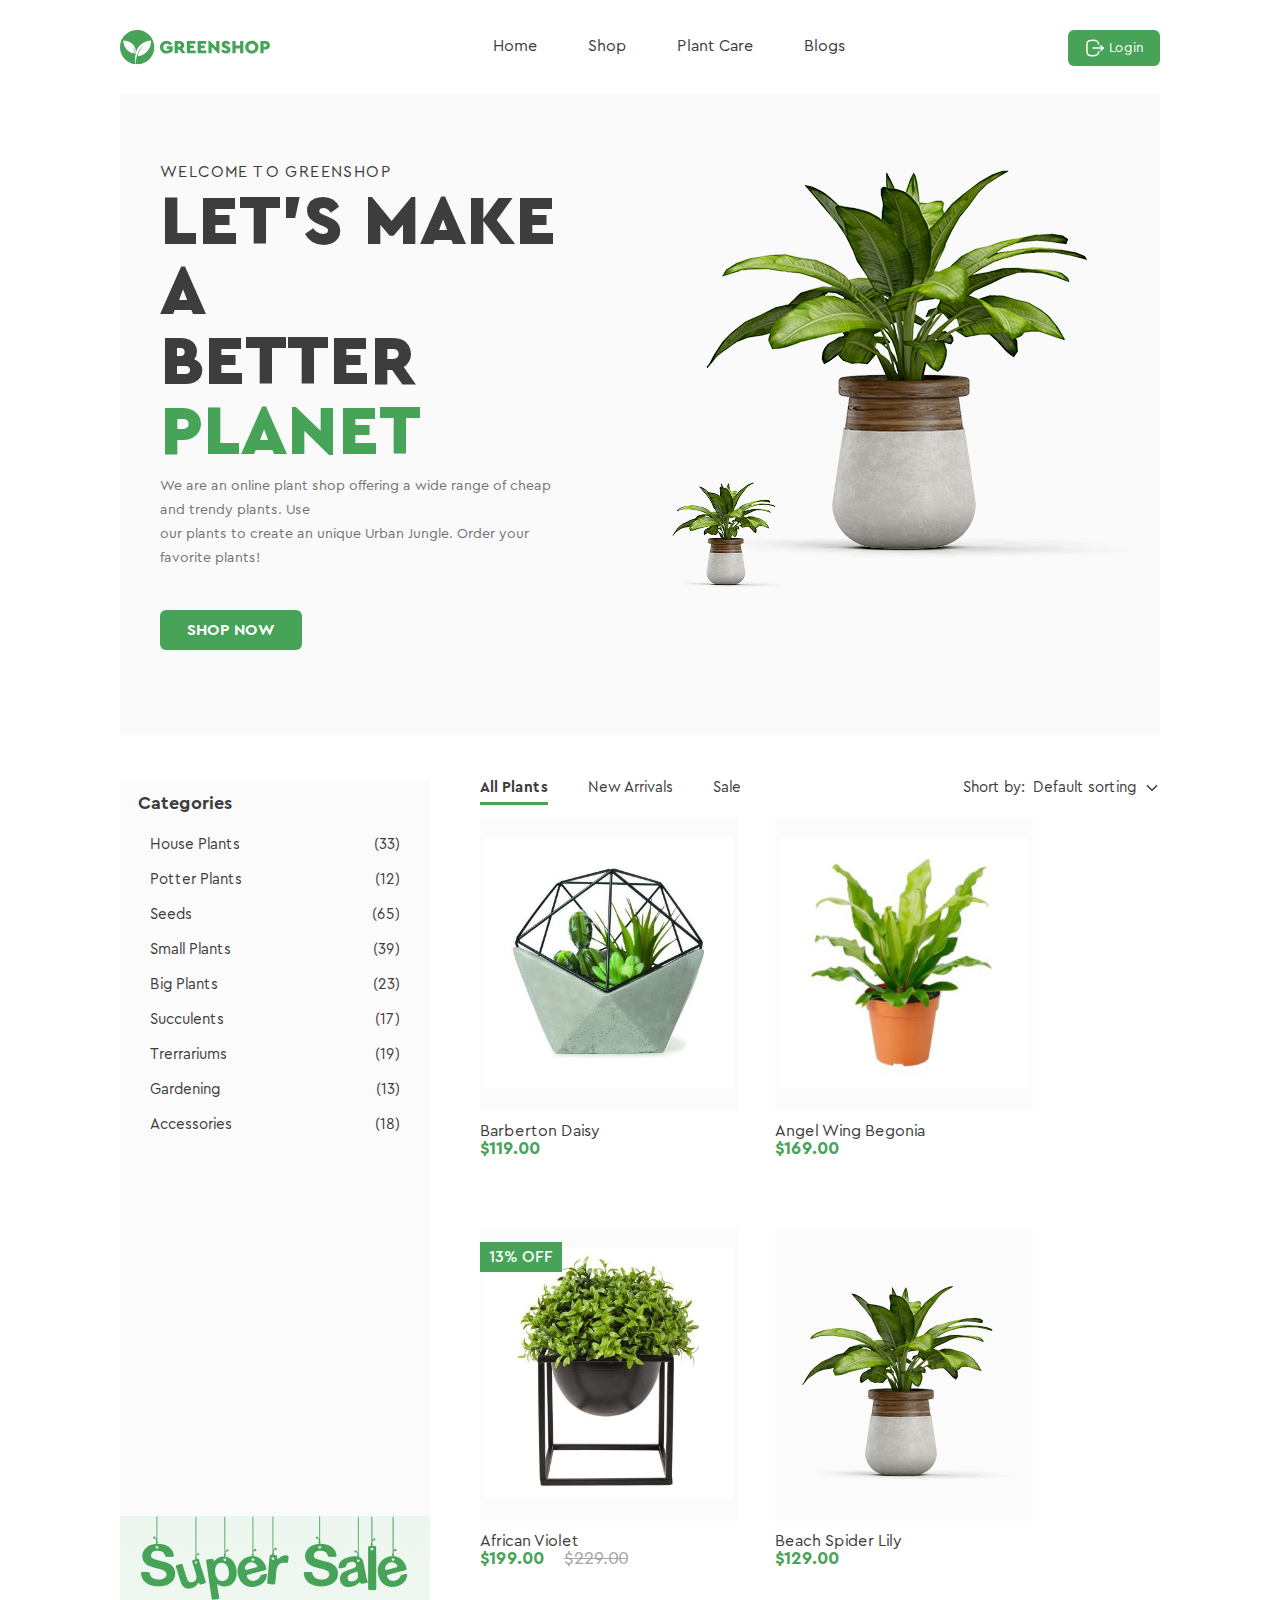
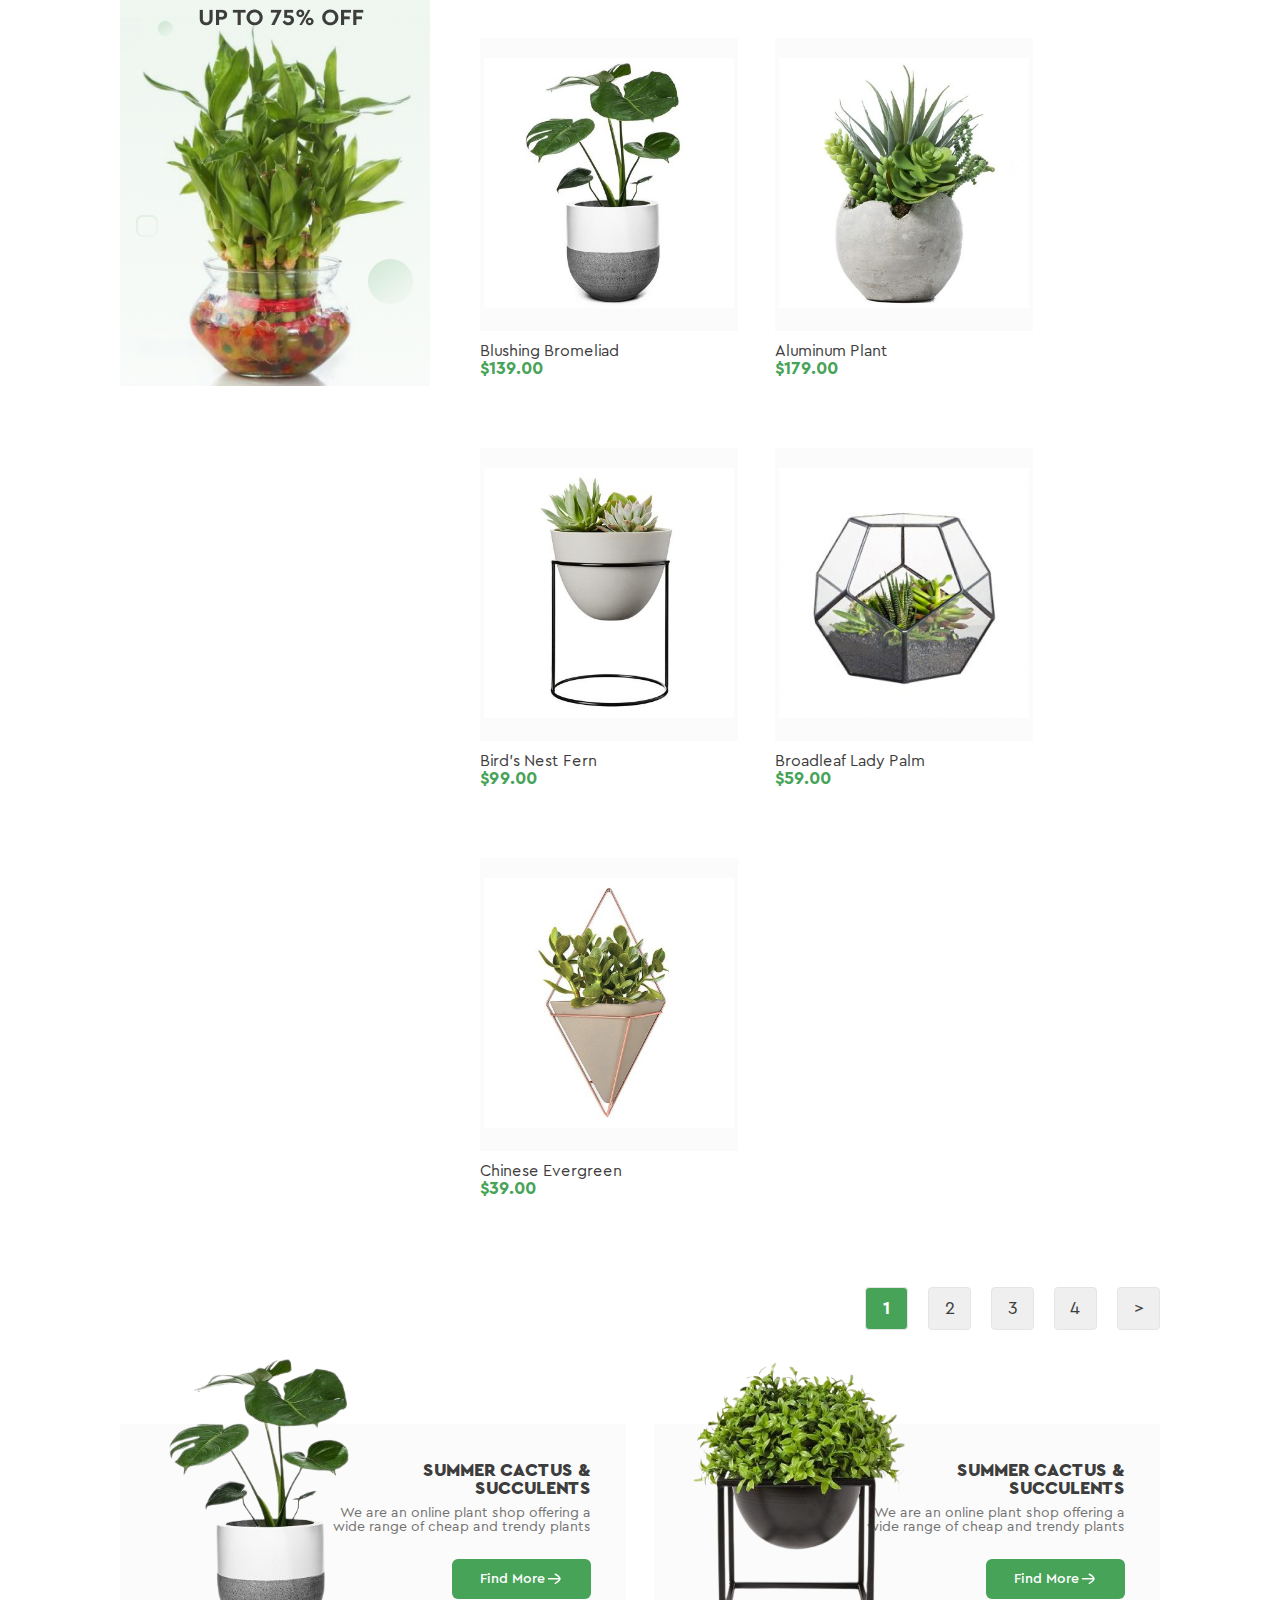
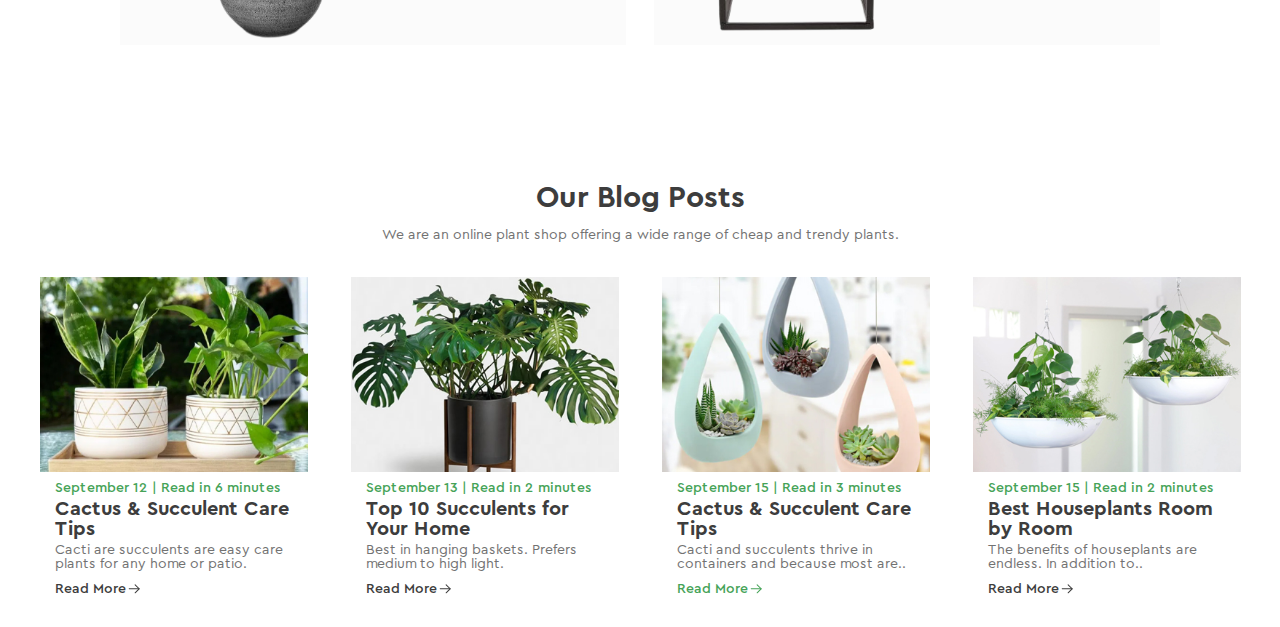
<file: index.html>
<!DOCTYPE html>
<html lang="en">
<head>
    <meta charset="UTF-8">
    <meta name="viewport" content="width=device-width, initial-scale=1.0">
    <title>Document</title>
    <link rel="stylesheet" href="./styles/reset.css">
    <link rel="stylesheet" href="./styles/styles_index.css">
</head>
<body>
    <div class="container">
        <header class="header">

            <svg width="150" height="35" viewBox="0 0 150 35" fill="none" xmlns="http://www.w3.org/2000/svg">
                <g clip-path="url(#clip0_1_1069)">
                    <path d="M17.15 0C7.67748 0 0 7.67746 0 17.15C0 26.0201 6.73548 33.3175 15.3711 34.207C14.8496 29.9134 15.0436 26.4001 15.7067 23.5135C15.3347 21.7225 14.4898 19.0703 12.5734 17.1864C12.5734 17.1864 13.8348 19.0784 14.5181 21.6214C14.5181 21.6255 14.5221 21.6295 14.5221 21.6335C14.5949 21.9044 14.6596 22.1793 14.7162 22.4623C14.7283 22.527 14.7404 22.5917 14.7526 22.6604C14.8051 22.9515 14.8536 23.2426 14.886 23.5418C5.19513 22.3532 3.12921 13.6569 3.35561 10.3781C13.665 10.9482 15.7754 17.8292 16.0827 22.0985C19.4585 11.0412 30.1843 10.4024 31.0697 10.3781C31.4538 18.8763 25.1509 25.5026 17.6149 26.0807C17.6635 25.8503 17.7201 25.6198 17.7767 25.3934C17.7928 25.3247 17.813 25.26 17.8333 25.1913C17.8777 25.0296 17.9222 24.8679 17.9748 24.7061C17.995 24.6374 18.0192 24.5646 18.0394 24.4959C18.096 24.318 18.1567 24.1442 18.2173 23.9663C18.2335 23.9259 18.2456 23.8854 18.2618 23.845C18.3386 23.6348 18.4195 23.4326 18.5003 23.2305C18.5084 23.2143 18.5125 23.1941 18.5205 23.1779C18.5205 23.1779 18.5205 23.1779 18.5246 23.1779C20.4571 18.5043 24.0229 15.4439 24.0229 15.4439C17.0247 19.4868 15.8441 29.9983 15.6582 34.2231C16.1514 34.2676 16.6446 34.2999 17.15 34.2999C26.6225 34.2999 34.3 26.6225 34.3 17.15C34.3 7.67746 26.6225 0 17.15 0Z" fill="#46A358"/>
                    <path d="M46.7037 10.7454C48.9718 10.7454 50.8235 11.7197 52.0242 13.4986L49.7764 15.4109C48.9718 14.287 47.9975 13.7048 46.6471 13.7048C44.5691 13.7048 43.2753 15.0713 43.2753 17.1534C43.2753 19.2719 44.6418 20.695 46.8372 20.695C48.0177 20.695 48.9556 20.2826 49.554 19.5912V19.0091H46.6673V16.2356H52.7762V20.133C52.194 21.1639 51.3693 21.9887 50.3019 22.6234C49.2346 23.242 48.0339 23.5614 46.7037 23.5614C42.9923 23.618 39.9237 20.7313 39.9763 17.1534C39.9197 13.5956 42.9923 10.6888 46.7037 10.7454Z" fill="#46A358"/>
                    <path d="M61.9576 23.3316L59.168 19.4908H57.8379V23.3316H54.6157V10.9684H59.4672C62.2204 10.9684 64.2459 12.6543 64.2459 15.2215C64.2459 16.7376 63.5141 17.995 62.2972 18.7429L65.5558 23.3316H61.9576ZM57.8338 16.681H59.4833C60.3809 16.681 60.963 16.0988 60.963 15.2215C60.963 14.3442 60.3809 13.7782 59.4833 13.7782H57.8338V16.681Z" fill="#46A358"/>
                    <path d="M66.8333 10.9684H75.4124V13.8712H70.0555V15.5773H73.876V18.2739H70.0555V20.4288H75.6388V23.3316H66.8333V10.9684Z" fill="#46A358"/>
                    <path d="M77.6441 10.9684H86.2231V13.8712H80.8663V15.5773H84.6868V18.2739H80.8663V20.4288H86.4495V23.3316H77.6441V10.9684Z" fill="#46A358"/>
                    <path d="M99.4192 10.9683V23.5579H98.3882L91.681 17.057V23.3315H88.4588V10.7419H89.4897L96.197 17.1499V10.9683H99.4192Z" fill="#46A358"/>
                    <path d="M103.264 19.135C103.996 20.1094 104.764 20.7279 106.017 20.7279C106.862 20.7279 107.291 20.4288 107.291 19.8264C107.291 19.2846 107.008 19.1148 106.033 18.6822L104.76 18.1203C102.718 17.2187 101.631 16.0584 101.631 14.3927C101.631 12.2014 103.43 10.7379 105.957 10.7379C107.998 10.7379 109.442 11.7123 110.19 13.2283L108.035 14.8778C107.436 13.9803 106.874 13.5679 105.993 13.5679C105.318 13.5679 104.889 13.8307 104.889 14.3563C104.889 14.8051 105.152 15.0517 105.957 15.367L107.38 15.9654C109.535 16.867 110.545 17.9505 110.545 19.6929C110.545 22.0904 108.576 23.5539 106.009 23.5539C103.782 23.5539 101.982 22.4866 101.081 20.7805L103.264 19.135Z" fill="#46A358"/>
                    <path d="M112.393 10.9684H115.615V15.4843H120.131V10.9684H123.353V23.3316H120.131V18.3871H115.615V23.3316H112.393V10.9684Z" fill="#46A358"/>
                    <path d="M131.843 10.7419C135.441 10.6651 138.607 13.6084 138.53 17.1499C138.603 20.7279 135.441 23.6145 131.843 23.5579C128.229 23.6145 125.116 20.7279 125.193 17.1499C125.116 13.6084 128.229 10.6692 131.843 10.7419ZM131.859 13.7014C129.874 13.7014 128.488 15.1083 128.488 17.1499C128.488 18.1809 128.807 19.0218 129.426 19.6606C130.044 20.2791 130.869 20.5985 131.859 20.5985C133.772 20.5985 135.231 19.2118 135.231 17.1499C135.235 15.1083 133.772 13.7014 131.859 13.7014Z" fill="#46A358"/>
                    <path d="M140.374 10.9684H145.226C147.979 10.9684 150.004 12.6543 150.004 15.2215C150.004 17.7524 147.926 19.4908 145.226 19.4908H143.596V23.3316H140.374V10.9684ZM145.242 16.681C146.139 16.681 146.721 16.0988 146.721 15.2215C146.721 14.3442 146.139 13.7782 145.242 13.7782H143.592V16.681H145.242Z" fill="#46A358"/>
                </g>
                <defs>
                    <clipPath id="clip0_1_1069">
                    <rect width="150" height="34.2999" fill="white"/>
                    </clipPath>
                </defs>
            </svg>
            <menu class="menu">
                <li class="menu-item active">Home</li>
                <li class="menu-item">Shop</li>
                <li class="menu-item">Plant Care</li>
                <li class="menu-item">Blogs</li>
            </menu>
            <button class="header-button">
                <svg width="20" height="20" viewBox="0 0 20 20" fill="none" xmlns="http://www.w3.org/2000/svg">
                    <path d="M18.1592 10.1006H8.125" stroke="white" stroke-width="1.5" stroke-linecap="round" stroke-linejoin="round"/>
                    <path d="M15.7202 7.67059L18.1602 10.1006L15.7202 12.5306" stroke="white" stroke-width="1.5" stroke-linecap="round" stroke-linejoin="round"/>
                    <path d="M13.6332 6.35826C13.3582 3.37493 12.2415 2.2916 7.79985 2.2916C1.88234 2.2916 1.88234 4.2166 1.88234 9.99993C1.88234 15.7833 1.88234 17.7083 7.79985 17.7083C12.2415 17.7083 13.3582 16.6249 13.6332 13.6416" stroke="white" stroke-width="1.5" stroke-linecap="round" stroke-linejoin="round"/>
                </svg>
                Login
            </button>
        </header>
        <main class="main">
            <div class="div-text">
                <p class="p-welcome">Welcome to GreenShop</p>
                <h1>Let’s Make a <br>Better <span class="span-greenword">Planet</span></h1>
                <p class="p-text">We are an online plant shop offering a wide range of cheap and trendy plants. Use <br>our plants to create an unique Urban Jungle. Order your favorite plants!</p>
                <button class="shop-button">SHOP NOW</button>
            </div>
            <div class="div-pictures">
                <img src="./images/plant_big.png" alt="" class="img-big">
                <img src="./images/plant_small.png" alt="" class="img-small">
            </div>
        </main>
        <!-- Homework 7.flot on Figma -->
        <div class="page">
        <!-- The left part -->
            <aside class="left-side">
                <div class="categories">
                    <h2>Categories</h2>
            <!-- custom-checkbox -->
                    <div class="checkbox-menu">
                        <label class="custom-checkbox">
                            <input type="checkbox"> <span class="cat-item"> House Plants</span>
                            <span class="count">(33)</span>
                        </label>
                        <label class="custom-checkbox">
                            <input type="checkbox"> <span class="cat-item"> Potter Plants</span>
                            <span class="count">(12)</span>
                        </label>
                        <label class="custom-checkbox">
                            <input type="checkbox"> <span class="cat-item"> Seeds</span>
                            <span class="count">(65)</span>
                        </label>
                        <label class="custom-checkbox">
                            <input type="checkbox"> <span class="cat-item"> Small Plants</span>
                            <span class="count">(39)</span>
                        </label>
                        <label class="custom-checkbox">
                            <input type="checkbox"> <span class="cat-item"> Big Plants</span>
                            <span class="count">(23)</span>
                        </label>
                        <label class="custom-checkbox">
                            <input type="checkbox"> <span class="cat-item"> Succulents</span>
                            <span class="count">(17)</span>
                        </label>
                        <label class="custom-checkbox">
                            <input type="checkbox"> <span class="cat-item"> Trerrariums</span>
                            <span class="count">(19)</span>
                        </label>
                        <label class="custom-checkbox">
                            <input type="checkbox"> <span class="cat-item"> Gardening</span>
                            <span class="count">(13)</span>
                        </label>
                        <label class="custom-checkbox">
                            <input type="checkbox"> <span class="cat-item"> Accessories</span>
                            <span class="count">(18)</span>
                        </label>
                    </div>
            <!-- custom-checkbox end -->
                </div>
                <img class="banner" src="./images/000superSaleBanner.png" alt="Super Sale Banner">
            </aside>
            <!-- The right content part -->
            <div class="plant-content">
                <div class="toolbar">
                    <div class="menu-two">
                        <li class="menu-item-two active">All Plants</li>
                        <li class="menu-item-two">New Arrivals</li>
                        <li class="menu-item-two">Sale</li>
                    </div>
                    <div class="sort">
                        <div>Short by:</div>
                        <div>Default sorting</div>
                        <svg width="16" height="16" viewBox="0 0 16 16" fill="none" xmlns="http://www.w3.org/2000/svg">
                            <path d="M12.6667 5.66669L8.00004 10.3334L3.33337 5.66669" stroke="#3D3D3D" stroke-width="1.5" stroke-linecap="round" stroke-linejoin="round"/>
                        </svg>
                    </div>
                </div>
                <div class="products">
                    <div class="product-card">
                        <div class="img-container">
                            <img src="./images/001barbertonDaisy.png" alt="">
                            <div class="product-card-buttons">
                                <button class="card-button">
                                    <svg width="20" height="20" viewBox="0 0 20 20" fill="none" xmlns="http://www.w3.org/2000/svg">
                                        <path d="M14.294 16.8721H8.24077C5.65655 16.8721 3.55412 14.7696 3.55412 12.1854V7.3816C3.55412 4.9793 2.35676 2.75568 0.351225 1.43334C-0.00894369 1.19588 -0.108379 0.711439 0.129078 0.35127C0.366535 -0.00893829 0.850939 -0.108412 1.21119 0.129123C2.35606 0.883986 3.28487 1.87959 3.94905 3.02586C4.09258 3.18665 5.24995 4.41338 7.14726 4.41338H16.142C18.596 4.36749 20.5168 6.83021 19.8752 9.19892L18.8397 13.3259C18.3159 15.4138 16.4466 16.8721 14.294 16.8721ZM4.91926 5.53431C5.04912 6.13424 5.11634 6.75284 5.11634 7.3816V12.1854C5.11634 13.9082 6.51796 15.3098 8.24077 15.3098H14.294C15.7291 15.3098 16.9752 14.3377 17.3245 12.9457L18.3599 8.81876C18.7412 7.41128 17.5997 5.94838 16.142 5.9756H7.14722C6.28913 5.9756 5.54224 5.7906 4.91926 5.53431ZM7.85021 19.0201C7.85021 18.4809 7.41307 18.0437 6.87383 18.0437C5.57828 18.0953 5.57942 19.9454 6.87383 19.9965C7.41307 19.9965 7.85021 19.5593 7.85021 19.0201ZM15.6222 19.0201C15.6222 18.4809 15.1851 18.0437 14.6459 18.0437C13.3503 18.0953 13.3514 19.9454 14.6459 19.9965C15.1851 19.9965 15.6222 19.5593 15.6222 19.0201ZM16.9231 8.31893C16.9231 7.88752 16.5734 7.53782 16.142 7.53782H7.45966C6.42329 7.57906 6.42407 9.05914 7.45966 9.10003H16.142C16.5734 9.10003 16.9231 8.75033 16.9231 8.31893Z" fill="#000000"/>
                                    </svg>
                                </button>
                                <button class="card-button">
                                    <svg width="20" height="20" viewBox="0 0 20 20" fill="none" xmlns="http://www.w3.org/2000/svg">
                                        <path d="M10 18.8873C9.71527 18.8873 9.44077 18.7842 9.22684 18.5968C8.41888 17.8903 7.63992 17.2264 6.95267 16.6408L6.94916 16.6377C4.93423 14.9207 3.19427 13.4378 1.98364 11.9771C0.630341 10.3441 0 8.79578 0 7.10434C0 5.46097 0.563507 3.94485 1.58661 2.83508C2.62192 1.71219 4.04251 1.09375 5.58716 1.09375C6.74164 1.09375 7.79892 1.45874 8.72955 2.1785C9.19922 2.54181 9.62494 2.98645 10 3.5051C10.3752 2.98645 10.8008 2.54181 11.2706 2.1785C12.2012 1.45874 13.2585 1.09375 14.413 1.09375C15.9575 1.09375 17.3782 1.71219 18.4135 2.83508C19.4366 3.94485 20 5.46097 20 7.10434C20 8.79578 19.3698 10.3441 18.0165 11.9769C16.8059 13.4378 15.0661 14.9205 13.0515 16.6374C12.363 17.224 11.5828 17.8889 10.773 18.5971C10.5592 18.7842 10.2846 18.8873 10 18.8873ZM5.58716 2.26532C4.37363 2.26532 3.25882 2.74963 2.44781 3.62915C1.62476 4.52194 1.17142 5.75607 1.17142 7.10434C1.17142 8.52692 1.70013 9.79919 2.88559 11.2296C4.03137 12.6122 5.73563 14.0645 7.70889 15.7462L7.71255 15.7492C8.4024 16.3371 9.18442 17.0036 9.99832 17.7153C10.8171 17.0023 11.6003 16.3347 12.2916 15.7458C14.2647 14.0642 15.9688 12.6122 17.1146 11.2296C18.2999 9.79919 18.8286 8.52692 18.8286 7.10434C18.8286 5.75607 18.3752 4.52194 17.5522 3.62915C16.7413 2.74963 15.6264 2.26532 14.413 2.26532C13.524 2.26532 12.7078 2.54791 11.9872 3.10516C11.3449 3.60199 10.8975 4.23004 10.6352 4.66949C10.5003 4.89548 10.2629 5.03036 10 5.03036C9.73709 5.03036 9.49966 4.89548 9.36478 4.66949C9.10263 4.23004 8.65524 3.60199 8.01285 3.10516C7.29218 2.54791 6.47598 2.26532 5.58716 2.26532Z" fill="#000000"/>
                                    </svg>
                                </button>
                                <button class="card-button">
                                    <svg width="20" height="20" viewBox="0 0 20 20" fill="none" xmlns="http://www.w3.org/2000/svg">
                                        <path d="M14.5656 16.0023C10.5704 19.1859 4.98549 18.3049 2.02729 14.6536C-0.827886 11.1285 -0.64932 6.04314 2.44811 2.82458C5.64856 -0.50074 10.6802 -0.944658 14.3277 1.78316C15.6345 2.76027 16.6104 4.00337 17.246 5.50807C17.8853 7.02151 18.0795 8.59614 17.8578 10.2201C17.6368 11.8365 16.9918 13.2769 15.9423 14.6212C16.0272 14.6767 16.1178 14.7167 16.1827 14.7816C17.3365 15.9305 18.4859 17.0836 19.6397 18.2325C19.9132 18.5047 20.0493 18.8218 19.9682 19.204C19.8071 19.9644 18.9018 20.2579 18.3211 19.7359C18.0489 19.4918 17.7985 19.2227 17.54 18.9642C16.5923 18.0171 15.6451 17.0693 14.6973 16.1221C14.658 16.0847 14.6168 16.0497 14.5656 16.0023ZM15.9529 8.98636C15.9629 5.12659 12.8468 2.00605 8.97825 2.00043C5.12035 1.99481 2.00669 5.09037 1.98983 8.94765C1.97297 12.8168 5.08289 15.9461 8.96326 15.9642C12.8055 15.9823 15.9429 12.8499 15.9529 8.98636Z" fill="#000000"/>
                                    </svg>
                                </button>
                            </div>
                        </div>
                        <h3>Barberton Daisy</h3>
                        <span class="price">$119.00</span>
                    </div>
                    <div class="product-card">
                        <div class="img-container">
                            <img src="./images/002angelWingBegonia.png" alt="">
                            <div class="product-card-buttons">
                                <button class="card-button">
                                    <svg width="20" height="20" viewBox="0 0 20 20" fill="none" xmlns="http://www.w3.org/2000/svg">
                                        <path d="M14.294 16.8721H8.24077C5.65655 16.8721 3.55412 14.7696 3.55412 12.1854V7.3816C3.55412 4.9793 2.35676 2.75568 0.351225 1.43334C-0.00894369 1.19588 -0.108379 0.711439 0.129078 0.35127C0.366535 -0.00893829 0.850939 -0.108412 1.21119 0.129123C2.35606 0.883986 3.28487 1.87959 3.94905 3.02586C4.09258 3.18665 5.24995 4.41338 7.14726 4.41338H16.142C18.596 4.36749 20.5168 6.83021 19.8752 9.19892L18.8397 13.3259C18.3159 15.4138 16.4466 16.8721 14.294 16.8721ZM4.91926 5.53431C5.04912 6.13424 5.11634 6.75284 5.11634 7.3816V12.1854C5.11634 13.9082 6.51796 15.3098 8.24077 15.3098H14.294C15.7291 15.3098 16.9752 14.3377 17.3245 12.9457L18.3599 8.81876C18.7412 7.41128 17.5997 5.94838 16.142 5.9756H7.14722C6.28913 5.9756 5.54224 5.7906 4.91926 5.53431ZM7.85021 19.0201C7.85021 18.4809 7.41307 18.0437 6.87383 18.0437C5.57828 18.0953 5.57942 19.9454 6.87383 19.9965C7.41307 19.9965 7.85021 19.5593 7.85021 19.0201ZM15.6222 19.0201C15.6222 18.4809 15.1851 18.0437 14.6459 18.0437C13.3503 18.0953 13.3514 19.9454 14.6459 19.9965C15.1851 19.9965 15.6222 19.5593 15.6222 19.0201ZM16.9231 8.31893C16.9231 7.88752 16.5734 7.53782 16.142 7.53782H7.45966C6.42329 7.57906 6.42407 9.05914 7.45966 9.10003H16.142C16.5734 9.10003 16.9231 8.75033 16.9231 8.31893Z" fill="#000000"/>
                                    </svg>
                                </button>
                                <button class="card-button">
                                    <svg width="20" height="20" viewBox="0 0 20 20" fill="none" xmlns="http://www.w3.org/2000/svg">
                                        <path d="M10 18.8873C9.71527 18.8873 9.44077 18.7842 9.22684 18.5968C8.41888 17.8903 7.63992 17.2264 6.95267 16.6408L6.94916 16.6377C4.93423 14.9207 3.19427 13.4378 1.98364 11.9771C0.630341 10.3441 0 8.79578 0 7.10434C0 5.46097 0.563507 3.94485 1.58661 2.83508C2.62192 1.71219 4.04251 1.09375 5.58716 1.09375C6.74164 1.09375 7.79892 1.45874 8.72955 2.1785C9.19922 2.54181 9.62494 2.98645 10 3.5051C10.3752 2.98645 10.8008 2.54181 11.2706 2.1785C12.2012 1.45874 13.2585 1.09375 14.413 1.09375C15.9575 1.09375 17.3782 1.71219 18.4135 2.83508C19.4366 3.94485 20 5.46097 20 7.10434C20 8.79578 19.3698 10.3441 18.0165 11.9769C16.8059 13.4378 15.0661 14.9205 13.0515 16.6374C12.363 17.224 11.5828 17.8889 10.773 18.5971C10.5592 18.7842 10.2846 18.8873 10 18.8873ZM5.58716 2.26532C4.37363 2.26532 3.25882 2.74963 2.44781 3.62915C1.62476 4.52194 1.17142 5.75607 1.17142 7.10434C1.17142 8.52692 1.70013 9.79919 2.88559 11.2296C4.03137 12.6122 5.73563 14.0645 7.70889 15.7462L7.71255 15.7492C8.4024 16.3371 9.18442 17.0036 9.99832 17.7153C10.8171 17.0023 11.6003 16.3347 12.2916 15.7458C14.2647 14.0642 15.9688 12.6122 17.1146 11.2296C18.2999 9.79919 18.8286 8.52692 18.8286 7.10434C18.8286 5.75607 18.3752 4.52194 17.5522 3.62915C16.7413 2.74963 15.6264 2.26532 14.413 2.26532C13.524 2.26532 12.7078 2.54791 11.9872 3.10516C11.3449 3.60199 10.8975 4.23004 10.6352 4.66949C10.5003 4.89548 10.2629 5.03036 10 5.03036C9.73709 5.03036 9.49966 4.89548 9.36478 4.66949C9.10263 4.23004 8.65524 3.60199 8.01285 3.10516C7.29218 2.54791 6.47598 2.26532 5.58716 2.26532Z" fill="#000000"/>
                                    </svg>
                                </button>
                                <button class="card-button">
                                    <svg width="20" height="20" viewBox="0 0 20 20" fill="none" xmlns="http://www.w3.org/2000/svg">
                                        <path d="M14.5656 16.0023C10.5704 19.1859 4.98549 18.3049 2.02729 14.6536C-0.827886 11.1285 -0.64932 6.04314 2.44811 2.82458C5.64856 -0.50074 10.6802 -0.944658 14.3277 1.78316C15.6345 2.76027 16.6104 4.00337 17.246 5.50807C17.8853 7.02151 18.0795 8.59614 17.8578 10.2201C17.6368 11.8365 16.9918 13.2769 15.9423 14.6212C16.0272 14.6767 16.1178 14.7167 16.1827 14.7816C17.3365 15.9305 18.4859 17.0836 19.6397 18.2325C19.9132 18.5047 20.0493 18.8218 19.9682 19.204C19.8071 19.9644 18.9018 20.2579 18.3211 19.7359C18.0489 19.4918 17.7985 19.2227 17.54 18.9642C16.5923 18.0171 15.6451 17.0693 14.6973 16.1221C14.658 16.0847 14.6168 16.0497 14.5656 16.0023ZM15.9529 8.98636C15.9629 5.12659 12.8468 2.00605 8.97825 2.00043C5.12035 1.99481 2.00669 5.09037 1.98983 8.94765C1.97297 12.8168 5.08289 15.9461 8.96326 15.9642C12.8055 15.9823 15.9429 12.8499 15.9529 8.98636Z" fill="#000000"/>
                                    </svg>
                                </button>
                            </div>
                        </div>
                        <h3>Angel Wing Begonia</h3>
                        <span class="price">$169.00</span>
                    </div>

                    <div class="product-card">
                        <div class="img-container">
                            <img src="./images/003africanViolet.png" alt="">
                            <div class="product-card-buttons">
                                <button class="card-button">
                                    <svg width="20" height="20" viewBox="0 0 20 20" fill="none" xmlns="http://www.w3.org/2000/svg">
                                        <path d="M14.294 16.8721H8.24077C5.65655 16.8721 3.55412 14.7696 3.55412 12.1854V7.3816C3.55412 4.9793 2.35676 2.75568 0.351225 1.43334C-0.00894369 1.19588 -0.108379 0.711439 0.129078 0.35127C0.366535 -0.00893829 0.850939 -0.108412 1.21119 0.129123C2.35606 0.883986 3.28487 1.87959 3.94905 3.02586C4.09258 3.18665 5.24995 4.41338 7.14726 4.41338H16.142C18.596 4.36749 20.5168 6.83021 19.8752 9.19892L18.8397 13.3259C18.3159 15.4138 16.4466 16.8721 14.294 16.8721ZM4.91926 5.53431C5.04912 6.13424 5.11634 6.75284 5.11634 7.3816V12.1854C5.11634 13.9082 6.51796 15.3098 8.24077 15.3098H14.294C15.7291 15.3098 16.9752 14.3377 17.3245 12.9457L18.3599 8.81876C18.7412 7.41128 17.5997 5.94838 16.142 5.9756H7.14722C6.28913 5.9756 5.54224 5.7906 4.91926 5.53431ZM7.85021 19.0201C7.85021 18.4809 7.41307 18.0437 6.87383 18.0437C5.57828 18.0953 5.57942 19.9454 6.87383 19.9965C7.41307 19.9965 7.85021 19.5593 7.85021 19.0201ZM15.6222 19.0201C15.6222 18.4809 15.1851 18.0437 14.6459 18.0437C13.3503 18.0953 13.3514 19.9454 14.6459 19.9965C15.1851 19.9965 15.6222 19.5593 15.6222 19.0201ZM16.9231 8.31893C16.9231 7.88752 16.5734 7.53782 16.142 7.53782H7.45966C6.42329 7.57906 6.42407 9.05914 7.45966 9.10003H16.142C16.5734 9.10003 16.9231 8.75033 16.9231 8.31893Z" fill="#000000"/>
                                    </svg>
                                </button>
                                <button class="card-button">
                                    <svg width="20" height="20" viewBox="0 0 20 20" fill="none" xmlns="http://www.w3.org/2000/svg">
                                        <path d="M10 18.8873C9.71527 18.8873 9.44077 18.7842 9.22684 18.5968C8.41888 17.8903 7.63992 17.2264 6.95267 16.6408L6.94916 16.6377C4.93423 14.9207 3.19427 13.4378 1.98364 11.9771C0.630341 10.3441 0 8.79578 0 7.10434C0 5.46097 0.563507 3.94485 1.58661 2.83508C2.62192 1.71219 4.04251 1.09375 5.58716 1.09375C6.74164 1.09375 7.79892 1.45874 8.72955 2.1785C9.19922 2.54181 9.62494 2.98645 10 3.5051C10.3752 2.98645 10.8008 2.54181 11.2706 2.1785C12.2012 1.45874 13.2585 1.09375 14.413 1.09375C15.9575 1.09375 17.3782 1.71219 18.4135 2.83508C19.4366 3.94485 20 5.46097 20 7.10434C20 8.79578 19.3698 10.3441 18.0165 11.9769C16.8059 13.4378 15.0661 14.9205 13.0515 16.6374C12.363 17.224 11.5828 17.8889 10.773 18.5971C10.5592 18.7842 10.2846 18.8873 10 18.8873ZM5.58716 2.26532C4.37363 2.26532 3.25882 2.74963 2.44781 3.62915C1.62476 4.52194 1.17142 5.75607 1.17142 7.10434C1.17142 8.52692 1.70013 9.79919 2.88559 11.2296C4.03137 12.6122 5.73563 14.0645 7.70889 15.7462L7.71255 15.7492C8.4024 16.3371 9.18442 17.0036 9.99832 17.7153C10.8171 17.0023 11.6003 16.3347 12.2916 15.7458C14.2647 14.0642 15.9688 12.6122 17.1146 11.2296C18.2999 9.79919 18.8286 8.52692 18.8286 7.10434C18.8286 5.75607 18.3752 4.52194 17.5522 3.62915C16.7413 2.74963 15.6264 2.26532 14.413 2.26532C13.524 2.26532 12.7078 2.54791 11.9872 3.10516C11.3449 3.60199 10.8975 4.23004 10.6352 4.66949C10.5003 4.89548 10.2629 5.03036 10 5.03036C9.73709 5.03036 9.49966 4.89548 9.36478 4.66949C9.10263 4.23004 8.65524 3.60199 8.01285 3.10516C7.29218 2.54791 6.47598 2.26532 5.58716 2.26532Z" fill="#000000"/>
                                    </svg>
                                </button>
                                <button class="card-button">
                                    <svg width="20" height="20" viewBox="0 0 20 20" fill="none" xmlns="http://www.w3.org/2000/svg">
                                        <path d="M14.5656 16.0023C10.5704 19.1859 4.98549 18.3049 2.02729 14.6536C-0.827886 11.1285 -0.64932 6.04314 2.44811 2.82458C5.64856 -0.50074 10.6802 -0.944658 14.3277 1.78316C15.6345 2.76027 16.6104 4.00337 17.246 5.50807C17.8853 7.02151 18.0795 8.59614 17.8578 10.2201C17.6368 11.8365 16.9918 13.2769 15.9423 14.6212C16.0272 14.6767 16.1178 14.7167 16.1827 14.7816C17.3365 15.9305 18.4859 17.0836 19.6397 18.2325C19.9132 18.5047 20.0493 18.8218 19.9682 19.204C19.8071 19.9644 18.9018 20.2579 18.3211 19.7359C18.0489 19.4918 17.7985 19.2227 17.54 18.9642C16.5923 18.0171 15.6451 17.0693 14.6973 16.1221C14.658 16.0847 14.6168 16.0497 14.5656 16.0023ZM15.9529 8.98636C15.9629 5.12659 12.8468 2.00605 8.97825 2.00043C5.12035 1.99481 2.00669 5.09037 1.98983 8.94765C1.97297 12.8168 5.08289 15.9461 8.96326 15.9642C12.8055 15.9823 15.9429 12.8499 15.9529 8.98636Z" fill="#000000"/>
                                    </svg>
                                </button>
                            </div>
                            <div class="discount-block">
                            13% OFF
                            </div>
                        </div>
                        <h3>African Violet</h3>
                        <span class="price">$199.00</span>
                        <span class="old-price">$229.00</span>
                    </div>
                    <div class="product-card">
                        <div class="img-container">
                            <img src="./images/004beachSpiderLily.png" alt="">
                            <div class="product-card-buttons">
                                <button class="card-button">
                                    <svg width="20" height="20" viewBox="0 0 20 20" fill="none" xmlns="http://www.w3.org/2000/svg">
                                        <path d="M14.294 16.8721H8.24077C5.65655 16.8721 3.55412 14.7696 3.55412 12.1854V7.3816C3.55412 4.9793 2.35676 2.75568 0.351225 1.43334C-0.00894369 1.19588 -0.108379 0.711439 0.129078 0.35127C0.366535 -0.00893829 0.850939 -0.108412 1.21119 0.129123C2.35606 0.883986 3.28487 1.87959 3.94905 3.02586C4.09258 3.18665 5.24995 4.41338 7.14726 4.41338H16.142C18.596 4.36749 20.5168 6.83021 19.8752 9.19892L18.8397 13.3259C18.3159 15.4138 16.4466 16.8721 14.294 16.8721ZM4.91926 5.53431C5.04912 6.13424 5.11634 6.75284 5.11634 7.3816V12.1854C5.11634 13.9082 6.51796 15.3098 8.24077 15.3098H14.294C15.7291 15.3098 16.9752 14.3377 17.3245 12.9457L18.3599 8.81876C18.7412 7.41128 17.5997 5.94838 16.142 5.9756H7.14722C6.28913 5.9756 5.54224 5.7906 4.91926 5.53431ZM7.85021 19.0201C7.85021 18.4809 7.41307 18.0437 6.87383 18.0437C5.57828 18.0953 5.57942 19.9454 6.87383 19.9965C7.41307 19.9965 7.85021 19.5593 7.85021 19.0201ZM15.6222 19.0201C15.6222 18.4809 15.1851 18.0437 14.6459 18.0437C13.3503 18.0953 13.3514 19.9454 14.6459 19.9965C15.1851 19.9965 15.6222 19.5593 15.6222 19.0201ZM16.9231 8.31893C16.9231 7.88752 16.5734 7.53782 16.142 7.53782H7.45966C6.42329 7.57906 6.42407 9.05914 7.45966 9.10003H16.142C16.5734 9.10003 16.9231 8.75033 16.9231 8.31893Z" fill="#000000"/>
                                    </svg>
                                </button>
                                <button class="card-button">
                                    <svg width="20" height="20" viewBox="0 0 20 20" fill="none" xmlns="http://www.w3.org/2000/svg">
                                        <path d="M10 18.8873C9.71527 18.8873 9.44077 18.7842 9.22684 18.5968C8.41888 17.8903 7.63992 17.2264 6.95267 16.6408L6.94916 16.6377C4.93423 14.9207 3.19427 13.4378 1.98364 11.9771C0.630341 10.3441 0 8.79578 0 7.10434C0 5.46097 0.563507 3.94485 1.58661 2.83508C2.62192 1.71219 4.04251 1.09375 5.58716 1.09375C6.74164 1.09375 7.79892 1.45874 8.72955 2.1785C9.19922 2.54181 9.62494 2.98645 10 3.5051C10.3752 2.98645 10.8008 2.54181 11.2706 2.1785C12.2012 1.45874 13.2585 1.09375 14.413 1.09375C15.9575 1.09375 17.3782 1.71219 18.4135 2.83508C19.4366 3.94485 20 5.46097 20 7.10434C20 8.79578 19.3698 10.3441 18.0165 11.9769C16.8059 13.4378 15.0661 14.9205 13.0515 16.6374C12.363 17.224 11.5828 17.8889 10.773 18.5971C10.5592 18.7842 10.2846 18.8873 10 18.8873ZM5.58716 2.26532C4.37363 2.26532 3.25882 2.74963 2.44781 3.62915C1.62476 4.52194 1.17142 5.75607 1.17142 7.10434C1.17142 8.52692 1.70013 9.79919 2.88559 11.2296C4.03137 12.6122 5.73563 14.0645 7.70889 15.7462L7.71255 15.7492C8.4024 16.3371 9.18442 17.0036 9.99832 17.7153C10.8171 17.0023 11.6003 16.3347 12.2916 15.7458C14.2647 14.0642 15.9688 12.6122 17.1146 11.2296C18.2999 9.79919 18.8286 8.52692 18.8286 7.10434C18.8286 5.75607 18.3752 4.52194 17.5522 3.62915C16.7413 2.74963 15.6264 2.26532 14.413 2.26532C13.524 2.26532 12.7078 2.54791 11.9872 3.10516C11.3449 3.60199 10.8975 4.23004 10.6352 4.66949C10.5003 4.89548 10.2629 5.03036 10 5.03036C9.73709 5.03036 9.49966 4.89548 9.36478 4.66949C9.10263 4.23004 8.65524 3.60199 8.01285 3.10516C7.29218 2.54791 6.47598 2.26532 5.58716 2.26532Z" fill="#000000"/>
                                    </svg>
                                </button>
                                <button class="card-button">
                                    <svg width="20" height="20" viewBox="0 0 20 20" fill="none" xmlns="http://www.w3.org/2000/svg">
                                        <path d="M14.5656 16.0023C10.5704 19.1859 4.98549 18.3049 2.02729 14.6536C-0.827886 11.1285 -0.64932 6.04314 2.44811 2.82458C5.64856 -0.50074 10.6802 -0.944658 14.3277 1.78316C15.6345 2.76027 16.6104 4.00337 17.246 5.50807C17.8853 7.02151 18.0795 8.59614 17.8578 10.2201C17.6368 11.8365 16.9918 13.2769 15.9423 14.6212C16.0272 14.6767 16.1178 14.7167 16.1827 14.7816C17.3365 15.9305 18.4859 17.0836 19.6397 18.2325C19.9132 18.5047 20.0493 18.8218 19.9682 19.204C19.8071 19.9644 18.9018 20.2579 18.3211 19.7359C18.0489 19.4918 17.7985 19.2227 17.54 18.9642C16.5923 18.0171 15.6451 17.0693 14.6973 16.1221C14.658 16.0847 14.6168 16.0497 14.5656 16.0023ZM15.9529 8.98636C15.9629 5.12659 12.8468 2.00605 8.97825 2.00043C5.12035 1.99481 2.00669 5.09037 1.98983 8.94765C1.97297 12.8168 5.08289 15.9461 8.96326 15.9642C12.8055 15.9823 15.9429 12.8499 15.9529 8.98636Z" fill="#000000"/>
                                    </svg>
                                </button>
                            </div>
                        </div>
                        <h3>Beach Spider Lily</h3>
                        <span class="price">$129.00</span>
                    </div>
                    <div class="product-card">
                        <div class="img-container">
                            <img src="./images/005blushingBromeliad.png" alt="">
                            <div class="product-card-buttons">
                                <button class="card-button">
                                    <svg width="20" height="20" viewBox="0 0 20 20" fill="none" xmlns="http://www.w3.org/2000/svg">
                                        <path d="M14.294 16.8721H8.24077C5.65655 16.8721 3.55412 14.7696 3.55412 12.1854V7.3816C3.55412 4.9793 2.35676 2.75568 0.351225 1.43334C-0.00894369 1.19588 -0.108379 0.711439 0.129078 0.35127C0.366535 -0.00893829 0.850939 -0.108412 1.21119 0.129123C2.35606 0.883986 3.28487 1.87959 3.94905 3.02586C4.09258 3.18665 5.24995 4.41338 7.14726 4.41338H16.142C18.596 4.36749 20.5168 6.83021 19.8752 9.19892L18.8397 13.3259C18.3159 15.4138 16.4466 16.8721 14.294 16.8721ZM4.91926 5.53431C5.04912 6.13424 5.11634 6.75284 5.11634 7.3816V12.1854C5.11634 13.9082 6.51796 15.3098 8.24077 15.3098H14.294C15.7291 15.3098 16.9752 14.3377 17.3245 12.9457L18.3599 8.81876C18.7412 7.41128 17.5997 5.94838 16.142 5.9756H7.14722C6.28913 5.9756 5.54224 5.7906 4.91926 5.53431ZM7.85021 19.0201C7.85021 18.4809 7.41307 18.0437 6.87383 18.0437C5.57828 18.0953 5.57942 19.9454 6.87383 19.9965C7.41307 19.9965 7.85021 19.5593 7.85021 19.0201ZM15.6222 19.0201C15.6222 18.4809 15.1851 18.0437 14.6459 18.0437C13.3503 18.0953 13.3514 19.9454 14.6459 19.9965C15.1851 19.9965 15.6222 19.5593 15.6222 19.0201ZM16.9231 8.31893C16.9231 7.88752 16.5734 7.53782 16.142 7.53782H7.45966C6.42329 7.57906 6.42407 9.05914 7.45966 9.10003H16.142C16.5734 9.10003 16.9231 8.75033 16.9231 8.31893Z" fill="#000000"/>
                                    </svg>
                                </button>
                                <button class="card-button">
                                    <svg width="20" height="20" viewBox="0 0 20 20" fill="none" xmlns="http://www.w3.org/2000/svg">
                                        <path d="M10 18.8873C9.71527 18.8873 9.44077 18.7842 9.22684 18.5968C8.41888 17.8903 7.63992 17.2264 6.95267 16.6408L6.94916 16.6377C4.93423 14.9207 3.19427 13.4378 1.98364 11.9771C0.630341 10.3441 0 8.79578 0 7.10434C0 5.46097 0.563507 3.94485 1.58661 2.83508C2.62192 1.71219 4.04251 1.09375 5.58716 1.09375C6.74164 1.09375 7.79892 1.45874 8.72955 2.1785C9.19922 2.54181 9.62494 2.98645 10 3.5051C10.3752 2.98645 10.8008 2.54181 11.2706 2.1785C12.2012 1.45874 13.2585 1.09375 14.413 1.09375C15.9575 1.09375 17.3782 1.71219 18.4135 2.83508C19.4366 3.94485 20 5.46097 20 7.10434C20 8.79578 19.3698 10.3441 18.0165 11.9769C16.8059 13.4378 15.0661 14.9205 13.0515 16.6374C12.363 17.224 11.5828 17.8889 10.773 18.5971C10.5592 18.7842 10.2846 18.8873 10 18.8873ZM5.58716 2.26532C4.37363 2.26532 3.25882 2.74963 2.44781 3.62915C1.62476 4.52194 1.17142 5.75607 1.17142 7.10434C1.17142 8.52692 1.70013 9.79919 2.88559 11.2296C4.03137 12.6122 5.73563 14.0645 7.70889 15.7462L7.71255 15.7492C8.4024 16.3371 9.18442 17.0036 9.99832 17.7153C10.8171 17.0023 11.6003 16.3347 12.2916 15.7458C14.2647 14.0642 15.9688 12.6122 17.1146 11.2296C18.2999 9.79919 18.8286 8.52692 18.8286 7.10434C18.8286 5.75607 18.3752 4.52194 17.5522 3.62915C16.7413 2.74963 15.6264 2.26532 14.413 2.26532C13.524 2.26532 12.7078 2.54791 11.9872 3.10516C11.3449 3.60199 10.8975 4.23004 10.6352 4.66949C10.5003 4.89548 10.2629 5.03036 10 5.03036C9.73709 5.03036 9.49966 4.89548 9.36478 4.66949C9.10263 4.23004 8.65524 3.60199 8.01285 3.10516C7.29218 2.54791 6.47598 2.26532 5.58716 2.26532Z" fill="#000000"/>
                                    </svg>
                                </button>
                                <button class="card-button">
                                    <svg width="20" height="20" viewBox="0 0 20 20" fill="none" xmlns="http://www.w3.org/2000/svg">
                                        <path d="M14.5656 16.0023C10.5704 19.1859 4.98549 18.3049 2.02729 14.6536C-0.827886 11.1285 -0.64932 6.04314 2.44811 2.82458C5.64856 -0.50074 10.6802 -0.944658 14.3277 1.78316C15.6345 2.76027 16.6104 4.00337 17.246 5.50807C17.8853 7.02151 18.0795 8.59614 17.8578 10.2201C17.6368 11.8365 16.9918 13.2769 15.9423 14.6212C16.0272 14.6767 16.1178 14.7167 16.1827 14.7816C17.3365 15.9305 18.4859 17.0836 19.6397 18.2325C19.9132 18.5047 20.0493 18.8218 19.9682 19.204C19.8071 19.9644 18.9018 20.2579 18.3211 19.7359C18.0489 19.4918 17.7985 19.2227 17.54 18.9642C16.5923 18.0171 15.6451 17.0693 14.6973 16.1221C14.658 16.0847 14.6168 16.0497 14.5656 16.0023ZM15.9529 8.98636C15.9629 5.12659 12.8468 2.00605 8.97825 2.00043C5.12035 1.99481 2.00669 5.09037 1.98983 8.94765C1.97297 12.8168 5.08289 15.9461 8.96326 15.9642C12.8055 15.9823 15.9429 12.8499 15.9529 8.98636Z" fill="#000000"/>
                                    </svg>
                                </button>
                            </div>
                        </div>
                        <h3>Blushing Bromeliad</h3>
                        <span class="price">$139.00</span>
                    </div>
                    <div class="product-card">
                        <div class="img-container">
                            <img src="./images/006aluminumPlant.png" alt="">
                            <div class="product-card-buttons">
                                <button class="card-button">
                                    <svg width="20" height="20" viewBox="0 0 20 20" fill="none" xmlns="http://www.w3.org/2000/svg">
                                        <path d="M14.294 16.8721H8.24077C5.65655 16.8721 3.55412 14.7696 3.55412 12.1854V7.3816C3.55412 4.9793 2.35676 2.75568 0.351225 1.43334C-0.00894369 1.19588 -0.108379 0.711439 0.129078 0.35127C0.366535 -0.00893829 0.850939 -0.108412 1.21119 0.129123C2.35606 0.883986 3.28487 1.87959 3.94905 3.02586C4.09258 3.18665 5.24995 4.41338 7.14726 4.41338H16.142C18.596 4.36749 20.5168 6.83021 19.8752 9.19892L18.8397 13.3259C18.3159 15.4138 16.4466 16.8721 14.294 16.8721ZM4.91926 5.53431C5.04912 6.13424 5.11634 6.75284 5.11634 7.3816V12.1854C5.11634 13.9082 6.51796 15.3098 8.24077 15.3098H14.294C15.7291 15.3098 16.9752 14.3377 17.3245 12.9457L18.3599 8.81876C18.7412 7.41128 17.5997 5.94838 16.142 5.9756H7.14722C6.28913 5.9756 5.54224 5.7906 4.91926 5.53431ZM7.85021 19.0201C7.85021 18.4809 7.41307 18.0437 6.87383 18.0437C5.57828 18.0953 5.57942 19.9454 6.87383 19.9965C7.41307 19.9965 7.85021 19.5593 7.85021 19.0201ZM15.6222 19.0201C15.6222 18.4809 15.1851 18.0437 14.6459 18.0437C13.3503 18.0953 13.3514 19.9454 14.6459 19.9965C15.1851 19.9965 15.6222 19.5593 15.6222 19.0201ZM16.9231 8.31893C16.9231 7.88752 16.5734 7.53782 16.142 7.53782H7.45966C6.42329 7.57906 6.42407 9.05914 7.45966 9.10003H16.142C16.5734 9.10003 16.9231 8.75033 16.9231 8.31893Z" fill="#000000"/>
                                    </svg>
                                </button>
                                <button class="card-button">
                                    <svg width="20" height="20" viewBox="0 0 20 20" fill="none" xmlns="http://www.w3.org/2000/svg">
                                        <path d="M10 18.8873C9.71527 18.8873 9.44077 18.7842 9.22684 18.5968C8.41888 17.8903 7.63992 17.2264 6.95267 16.6408L6.94916 16.6377C4.93423 14.9207 3.19427 13.4378 1.98364 11.9771C0.630341 10.3441 0 8.79578 0 7.10434C0 5.46097 0.563507 3.94485 1.58661 2.83508C2.62192 1.71219 4.04251 1.09375 5.58716 1.09375C6.74164 1.09375 7.79892 1.45874 8.72955 2.1785C9.19922 2.54181 9.62494 2.98645 10 3.5051C10.3752 2.98645 10.8008 2.54181 11.2706 2.1785C12.2012 1.45874 13.2585 1.09375 14.413 1.09375C15.9575 1.09375 17.3782 1.71219 18.4135 2.83508C19.4366 3.94485 20 5.46097 20 7.10434C20 8.79578 19.3698 10.3441 18.0165 11.9769C16.8059 13.4378 15.0661 14.9205 13.0515 16.6374C12.363 17.224 11.5828 17.8889 10.773 18.5971C10.5592 18.7842 10.2846 18.8873 10 18.8873ZM5.58716 2.26532C4.37363 2.26532 3.25882 2.74963 2.44781 3.62915C1.62476 4.52194 1.17142 5.75607 1.17142 7.10434C1.17142 8.52692 1.70013 9.79919 2.88559 11.2296C4.03137 12.6122 5.73563 14.0645 7.70889 15.7462L7.71255 15.7492C8.4024 16.3371 9.18442 17.0036 9.99832 17.7153C10.8171 17.0023 11.6003 16.3347 12.2916 15.7458C14.2647 14.0642 15.9688 12.6122 17.1146 11.2296C18.2999 9.79919 18.8286 8.52692 18.8286 7.10434C18.8286 5.75607 18.3752 4.52194 17.5522 3.62915C16.7413 2.74963 15.6264 2.26532 14.413 2.26532C13.524 2.26532 12.7078 2.54791 11.9872 3.10516C11.3449 3.60199 10.8975 4.23004 10.6352 4.66949C10.5003 4.89548 10.2629 5.03036 10 5.03036C9.73709 5.03036 9.49966 4.89548 9.36478 4.66949C9.10263 4.23004 8.65524 3.60199 8.01285 3.10516C7.29218 2.54791 6.47598 2.26532 5.58716 2.26532Z" fill="#000000"/>
                                    </svg>
                                </button>
                                <button class="card-button">
                                    <svg width="20" height="20" viewBox="0 0 20 20" fill="none" xmlns="http://www.w3.org/2000/svg">
                                        <path d="M14.5656 16.0023C10.5704 19.1859 4.98549 18.3049 2.02729 14.6536C-0.827886 11.1285 -0.64932 6.04314 2.44811 2.82458C5.64856 -0.50074 10.6802 -0.944658 14.3277 1.78316C15.6345 2.76027 16.6104 4.00337 17.246 5.50807C17.8853 7.02151 18.0795 8.59614 17.8578 10.2201C17.6368 11.8365 16.9918 13.2769 15.9423 14.6212C16.0272 14.6767 16.1178 14.7167 16.1827 14.7816C17.3365 15.9305 18.4859 17.0836 19.6397 18.2325C19.9132 18.5047 20.0493 18.8218 19.9682 19.204C19.8071 19.9644 18.9018 20.2579 18.3211 19.7359C18.0489 19.4918 17.7985 19.2227 17.54 18.9642C16.5923 18.0171 15.6451 17.0693 14.6973 16.1221C14.658 16.0847 14.6168 16.0497 14.5656 16.0023ZM15.9529 8.98636C15.9629 5.12659 12.8468 2.00605 8.97825 2.00043C5.12035 1.99481 2.00669 5.09037 1.98983 8.94765C1.97297 12.8168 5.08289 15.9461 8.96326 15.9642C12.8055 15.9823 15.9429 12.8499 15.9529 8.98636Z" fill="#000000"/>
                                    </svg>
                                </button>
                            </div>
                        </div>
                        <h3>Aluminum Plant</h3>
                        <span class="price">$179.00</span>
                    </div>
                    <div class="product-card">
                        <div class="img-container">
                            <img src="./images/007birdNestFern.png" alt="">
                            <div class="product-card-buttons">
                                <button class="card-button">
                                    <svg width="20" height="20" viewBox="0 0 20 20" fill="none" xmlns="http://www.w3.org/2000/svg">
                                        <path d="M14.294 16.8721H8.24077C5.65655 16.8721 3.55412 14.7696 3.55412 12.1854V7.3816C3.55412 4.9793 2.35676 2.75568 0.351225 1.43334C-0.00894369 1.19588 -0.108379 0.711439 0.129078 0.35127C0.366535 -0.00893829 0.850939 -0.108412 1.21119 0.129123C2.35606 0.883986 3.28487 1.87959 3.94905 3.02586C4.09258 3.18665 5.24995 4.41338 7.14726 4.41338H16.142C18.596 4.36749 20.5168 6.83021 19.8752 9.19892L18.8397 13.3259C18.3159 15.4138 16.4466 16.8721 14.294 16.8721ZM4.91926 5.53431C5.04912 6.13424 5.11634 6.75284 5.11634 7.3816V12.1854C5.11634 13.9082 6.51796 15.3098 8.24077 15.3098H14.294C15.7291 15.3098 16.9752 14.3377 17.3245 12.9457L18.3599 8.81876C18.7412 7.41128 17.5997 5.94838 16.142 5.9756H7.14722C6.28913 5.9756 5.54224 5.7906 4.91926 5.53431ZM7.85021 19.0201C7.85021 18.4809 7.41307 18.0437 6.87383 18.0437C5.57828 18.0953 5.57942 19.9454 6.87383 19.9965C7.41307 19.9965 7.85021 19.5593 7.85021 19.0201ZM15.6222 19.0201C15.6222 18.4809 15.1851 18.0437 14.6459 18.0437C13.3503 18.0953 13.3514 19.9454 14.6459 19.9965C15.1851 19.9965 15.6222 19.5593 15.6222 19.0201ZM16.9231 8.31893C16.9231 7.88752 16.5734 7.53782 16.142 7.53782H7.45966C6.42329 7.57906 6.42407 9.05914 7.45966 9.10003H16.142C16.5734 9.10003 16.9231 8.75033 16.9231 8.31893Z" fill="#000000"/>
                                    </svg>
                                </button>
                                <button class="card-button">
                                    <svg width="20" height="20" viewBox="0 0 20 20" fill="none" xmlns="http://www.w3.org/2000/svg">
                                        <path d="M10 18.8873C9.71527 18.8873 9.44077 18.7842 9.22684 18.5968C8.41888 17.8903 7.63992 17.2264 6.95267 16.6408L6.94916 16.6377C4.93423 14.9207 3.19427 13.4378 1.98364 11.9771C0.630341 10.3441 0 8.79578 0 7.10434C0 5.46097 0.563507 3.94485 1.58661 2.83508C2.62192 1.71219 4.04251 1.09375 5.58716 1.09375C6.74164 1.09375 7.79892 1.45874 8.72955 2.1785C9.19922 2.54181 9.62494 2.98645 10 3.5051C10.3752 2.98645 10.8008 2.54181 11.2706 2.1785C12.2012 1.45874 13.2585 1.09375 14.413 1.09375C15.9575 1.09375 17.3782 1.71219 18.4135 2.83508C19.4366 3.94485 20 5.46097 20 7.10434C20 8.79578 19.3698 10.3441 18.0165 11.9769C16.8059 13.4378 15.0661 14.9205 13.0515 16.6374C12.363 17.224 11.5828 17.8889 10.773 18.5971C10.5592 18.7842 10.2846 18.8873 10 18.8873ZM5.58716 2.26532C4.37363 2.26532 3.25882 2.74963 2.44781 3.62915C1.62476 4.52194 1.17142 5.75607 1.17142 7.10434C1.17142 8.52692 1.70013 9.79919 2.88559 11.2296C4.03137 12.6122 5.73563 14.0645 7.70889 15.7462L7.71255 15.7492C8.4024 16.3371 9.18442 17.0036 9.99832 17.7153C10.8171 17.0023 11.6003 16.3347 12.2916 15.7458C14.2647 14.0642 15.9688 12.6122 17.1146 11.2296C18.2999 9.79919 18.8286 8.52692 18.8286 7.10434C18.8286 5.75607 18.3752 4.52194 17.5522 3.62915C16.7413 2.74963 15.6264 2.26532 14.413 2.26532C13.524 2.26532 12.7078 2.54791 11.9872 3.10516C11.3449 3.60199 10.8975 4.23004 10.6352 4.66949C10.5003 4.89548 10.2629 5.03036 10 5.03036C9.73709 5.03036 9.49966 4.89548 9.36478 4.66949C9.10263 4.23004 8.65524 3.60199 8.01285 3.10516C7.29218 2.54791 6.47598 2.26532 5.58716 2.26532Z" fill="#000000"/>
                                    </svg>
                                </button>
                                <button class="card-button">
                                    <svg width="20" height="20" viewBox="0 0 20 20" fill="none" xmlns="http://www.w3.org/2000/svg">
                                        <path d="M14.5656 16.0023C10.5704 19.1859 4.98549 18.3049 2.02729 14.6536C-0.827886 11.1285 -0.64932 6.04314 2.44811 2.82458C5.64856 -0.50074 10.6802 -0.944658 14.3277 1.78316C15.6345 2.76027 16.6104 4.00337 17.246 5.50807C17.8853 7.02151 18.0795 8.59614 17.8578 10.2201C17.6368 11.8365 16.9918 13.2769 15.9423 14.6212C16.0272 14.6767 16.1178 14.7167 16.1827 14.7816C17.3365 15.9305 18.4859 17.0836 19.6397 18.2325C19.9132 18.5047 20.0493 18.8218 19.9682 19.204C19.8071 19.9644 18.9018 20.2579 18.3211 19.7359C18.0489 19.4918 17.7985 19.2227 17.54 18.9642C16.5923 18.0171 15.6451 17.0693 14.6973 16.1221C14.658 16.0847 14.6168 16.0497 14.5656 16.0023ZM15.9529 8.98636C15.9629 5.12659 12.8468 2.00605 8.97825 2.00043C5.12035 1.99481 2.00669 5.09037 1.98983 8.94765C1.97297 12.8168 5.08289 15.9461 8.96326 15.9642C12.8055 15.9823 15.9429 12.8499 15.9529 8.98636Z" fill="#000000"/>
                                    </svg>
                                </button>
                            </div>
                        </div>
                        <h3>Bird's Nest Fern</h3>
                        <span class="price">$99.00</span>
                    </div>
                    <div class="product-card">
                        <div class="img-container">
                            <img src="./images/008broadleafLadyPalm.png" alt="">
                            <div class="product-card-buttons">
                                <button class="card-button">
                                    <svg width="20" height="20" viewBox="0 0 20 20" fill="none" xmlns="http://www.w3.org/2000/svg">
                                        <path d="M14.294 16.8721H8.24077C5.65655 16.8721 3.55412 14.7696 3.55412 12.1854V7.3816C3.55412 4.9793 2.35676 2.75568 0.351225 1.43334C-0.00894369 1.19588 -0.108379 0.711439 0.129078 0.35127C0.366535 -0.00893829 0.850939 -0.108412 1.21119 0.129123C2.35606 0.883986 3.28487 1.87959 3.94905 3.02586C4.09258 3.18665 5.24995 4.41338 7.14726 4.41338H16.142C18.596 4.36749 20.5168 6.83021 19.8752 9.19892L18.8397 13.3259C18.3159 15.4138 16.4466 16.8721 14.294 16.8721ZM4.91926 5.53431C5.04912 6.13424 5.11634 6.75284 5.11634 7.3816V12.1854C5.11634 13.9082 6.51796 15.3098 8.24077 15.3098H14.294C15.7291 15.3098 16.9752 14.3377 17.3245 12.9457L18.3599 8.81876C18.7412 7.41128 17.5997 5.94838 16.142 5.9756H7.14722C6.28913 5.9756 5.54224 5.7906 4.91926 5.53431ZM7.85021 19.0201C7.85021 18.4809 7.41307 18.0437 6.87383 18.0437C5.57828 18.0953 5.57942 19.9454 6.87383 19.9965C7.41307 19.9965 7.85021 19.5593 7.85021 19.0201ZM15.6222 19.0201C15.6222 18.4809 15.1851 18.0437 14.6459 18.0437C13.3503 18.0953 13.3514 19.9454 14.6459 19.9965C15.1851 19.9965 15.6222 19.5593 15.6222 19.0201ZM16.9231 8.31893C16.9231 7.88752 16.5734 7.53782 16.142 7.53782H7.45966C6.42329 7.57906 6.42407 9.05914 7.45966 9.10003H16.142C16.5734 9.10003 16.9231 8.75033 16.9231 8.31893Z" fill="#000000"/>
                                    </svg>
                                </button>
                                <button class="card-button">
                                    <svg width="20" height="20" viewBox="0 0 20 20" fill="none" xmlns="http://www.w3.org/2000/svg">
                                        <path d="M10 18.8873C9.71527 18.8873 9.44077 18.7842 9.22684 18.5968C8.41888 17.8903 7.63992 17.2264 6.95267 16.6408L6.94916 16.6377C4.93423 14.9207 3.19427 13.4378 1.98364 11.9771C0.630341 10.3441 0 8.79578 0 7.10434C0 5.46097 0.563507 3.94485 1.58661 2.83508C2.62192 1.71219 4.04251 1.09375 5.58716 1.09375C6.74164 1.09375 7.79892 1.45874 8.72955 2.1785C9.19922 2.54181 9.62494 2.98645 10 3.5051C10.3752 2.98645 10.8008 2.54181 11.2706 2.1785C12.2012 1.45874 13.2585 1.09375 14.413 1.09375C15.9575 1.09375 17.3782 1.71219 18.4135 2.83508C19.4366 3.94485 20 5.46097 20 7.10434C20 8.79578 19.3698 10.3441 18.0165 11.9769C16.8059 13.4378 15.0661 14.9205 13.0515 16.6374C12.363 17.224 11.5828 17.8889 10.773 18.5971C10.5592 18.7842 10.2846 18.8873 10 18.8873ZM5.58716 2.26532C4.37363 2.26532 3.25882 2.74963 2.44781 3.62915C1.62476 4.52194 1.17142 5.75607 1.17142 7.10434C1.17142 8.52692 1.70013 9.79919 2.88559 11.2296C4.03137 12.6122 5.73563 14.0645 7.70889 15.7462L7.71255 15.7492C8.4024 16.3371 9.18442 17.0036 9.99832 17.7153C10.8171 17.0023 11.6003 16.3347 12.2916 15.7458C14.2647 14.0642 15.9688 12.6122 17.1146 11.2296C18.2999 9.79919 18.8286 8.52692 18.8286 7.10434C18.8286 5.75607 18.3752 4.52194 17.5522 3.62915C16.7413 2.74963 15.6264 2.26532 14.413 2.26532C13.524 2.26532 12.7078 2.54791 11.9872 3.10516C11.3449 3.60199 10.8975 4.23004 10.6352 4.66949C10.5003 4.89548 10.2629 5.03036 10 5.03036C9.73709 5.03036 9.49966 4.89548 9.36478 4.66949C9.10263 4.23004 8.65524 3.60199 8.01285 3.10516C7.29218 2.54791 6.47598 2.26532 5.58716 2.26532Z" fill="#000000"/>
                                    </svg>
                                </button>
                                <button class="card-button">
                                    <svg width="20" height="20" viewBox="0 0 20 20" fill="none" xmlns="http://www.w3.org/2000/svg">
                                        <path d="M14.5656 16.0023C10.5704 19.1859 4.98549 18.3049 2.02729 14.6536C-0.827886 11.1285 -0.64932 6.04314 2.44811 2.82458C5.64856 -0.50074 10.6802 -0.944658 14.3277 1.78316C15.6345 2.76027 16.6104 4.00337 17.246 5.50807C17.8853 7.02151 18.0795 8.59614 17.8578 10.2201C17.6368 11.8365 16.9918 13.2769 15.9423 14.6212C16.0272 14.6767 16.1178 14.7167 16.1827 14.7816C17.3365 15.9305 18.4859 17.0836 19.6397 18.2325C19.9132 18.5047 20.0493 18.8218 19.9682 19.204C19.8071 19.9644 18.9018 20.2579 18.3211 19.7359C18.0489 19.4918 17.7985 19.2227 17.54 18.9642C16.5923 18.0171 15.6451 17.0693 14.6973 16.1221C14.658 16.0847 14.6168 16.0497 14.5656 16.0023ZM15.9529 8.98636C15.9629 5.12659 12.8468 2.00605 8.97825 2.00043C5.12035 1.99481 2.00669 5.09037 1.98983 8.94765C1.97297 12.8168 5.08289 15.9461 8.96326 15.9642C12.8055 15.9823 15.9429 12.8499 15.9529 8.98636Z" fill="#000000"/>
                                    </svg>
                                </button>
                            </div>
                        </div>
                        <h3>Broadleaf Lady Palm</h3>
                        <span class="price">$59.00</span>
                    </div>
                    <div class="product-card">
                        <div class="img-container">
                            <img src="./images/009chineseEvergreen.png" alt="">
                            <div class="product-card-buttons">
                                <button class="card-button">
                                    <svg width="20" height="20" viewBox="0 0 20 20" fill="none" xmlns="http://www.w3.org/2000/svg">
                                        <path d="M14.294 16.8721H8.24077C5.65655 16.8721 3.55412 14.7696 3.55412 12.1854V7.3816C3.55412 4.9793 2.35676 2.75568 0.351225 1.43334C-0.00894369 1.19588 -0.108379 0.711439 0.129078 0.35127C0.366535 -0.00893829 0.850939 -0.108412 1.21119 0.129123C2.35606 0.883986 3.28487 1.87959 3.94905 3.02586C4.09258 3.18665 5.24995 4.41338 7.14726 4.41338H16.142C18.596 4.36749 20.5168 6.83021 19.8752 9.19892L18.8397 13.3259C18.3159 15.4138 16.4466 16.8721 14.294 16.8721ZM4.91926 5.53431C5.04912 6.13424 5.11634 6.75284 5.11634 7.3816V12.1854C5.11634 13.9082 6.51796 15.3098 8.24077 15.3098H14.294C15.7291 15.3098 16.9752 14.3377 17.3245 12.9457L18.3599 8.81876C18.7412 7.41128 17.5997 5.94838 16.142 5.9756H7.14722C6.28913 5.9756 5.54224 5.7906 4.91926 5.53431ZM7.85021 19.0201C7.85021 18.4809 7.41307 18.0437 6.87383 18.0437C5.57828 18.0953 5.57942 19.9454 6.87383 19.9965C7.41307 19.9965 7.85021 19.5593 7.85021 19.0201ZM15.6222 19.0201C15.6222 18.4809 15.1851 18.0437 14.6459 18.0437C13.3503 18.0953 13.3514 19.9454 14.6459 19.9965C15.1851 19.9965 15.6222 19.5593 15.6222 19.0201ZM16.9231 8.31893C16.9231 7.88752 16.5734 7.53782 16.142 7.53782H7.45966C6.42329 7.57906 6.42407 9.05914 7.45966 9.10003H16.142C16.5734 9.10003 16.9231 8.75033 16.9231 8.31893Z" fill="#000000"/>
                                    </svg>
                                </button>
                                <button class="card-button">
                                    <svg width="20" height="20" viewBox="0 0 20 20" fill="none" xmlns="http://www.w3.org/2000/svg">
                                        <path d="M10 18.8873C9.71527 18.8873 9.44077 18.7842 9.22684 18.5968C8.41888 17.8903 7.63992 17.2264 6.95267 16.6408L6.94916 16.6377C4.93423 14.9207 3.19427 13.4378 1.98364 11.9771C0.630341 10.3441 0 8.79578 0 7.10434C0 5.46097 0.563507 3.94485 1.58661 2.83508C2.62192 1.71219 4.04251 1.09375 5.58716 1.09375C6.74164 1.09375 7.79892 1.45874 8.72955 2.1785C9.19922 2.54181 9.62494 2.98645 10 3.5051C10.3752 2.98645 10.8008 2.54181 11.2706 2.1785C12.2012 1.45874 13.2585 1.09375 14.413 1.09375C15.9575 1.09375 17.3782 1.71219 18.4135 2.83508C19.4366 3.94485 20 5.46097 20 7.10434C20 8.79578 19.3698 10.3441 18.0165 11.9769C16.8059 13.4378 15.0661 14.9205 13.0515 16.6374C12.363 17.224 11.5828 17.8889 10.773 18.5971C10.5592 18.7842 10.2846 18.8873 10 18.8873ZM5.58716 2.26532C4.37363 2.26532 3.25882 2.74963 2.44781 3.62915C1.62476 4.52194 1.17142 5.75607 1.17142 7.10434C1.17142 8.52692 1.70013 9.79919 2.88559 11.2296C4.03137 12.6122 5.73563 14.0645 7.70889 15.7462L7.71255 15.7492C8.4024 16.3371 9.18442 17.0036 9.99832 17.7153C10.8171 17.0023 11.6003 16.3347 12.2916 15.7458C14.2647 14.0642 15.9688 12.6122 17.1146 11.2296C18.2999 9.79919 18.8286 8.52692 18.8286 7.10434C18.8286 5.75607 18.3752 4.52194 17.5522 3.62915C16.7413 2.74963 15.6264 2.26532 14.413 2.26532C13.524 2.26532 12.7078 2.54791 11.9872 3.10516C11.3449 3.60199 10.8975 4.23004 10.6352 4.66949C10.5003 4.89548 10.2629 5.03036 10 5.03036C9.73709 5.03036 9.49966 4.89548 9.36478 4.66949C9.10263 4.23004 8.65524 3.60199 8.01285 3.10516C7.29218 2.54791 6.47598 2.26532 5.58716 2.26532Z" fill="#000000"/>
                                    </svg>
                                </button>
                                <button class="card-button">
                                    <svg width="20" height="20" viewBox="0 0 20 20" fill="none" xmlns="http://www.w3.org/2000/svg">
                                        <path d="M14.5656 16.0023C10.5704 19.1859 4.98549 18.3049 2.02729 14.6536C-0.827886 11.1285 -0.64932 6.04314 2.44811 2.82458C5.64856 -0.50074 10.6802 -0.944658 14.3277 1.78316C15.6345 2.76027 16.6104 4.00337 17.246 5.50807C17.8853 7.02151 18.0795 8.59614 17.8578 10.2201C17.6368 11.8365 16.9918 13.2769 15.9423 14.6212C16.0272 14.6767 16.1178 14.7167 16.1827 14.7816C17.3365 15.9305 18.4859 17.0836 19.6397 18.2325C19.9132 18.5047 20.0493 18.8218 19.9682 19.204C19.8071 19.9644 18.9018 20.2579 18.3211 19.7359C18.0489 19.4918 17.7985 19.2227 17.54 18.9642C16.5923 18.0171 15.6451 17.0693 14.6973 16.1221C14.658 16.0847 14.6168 16.0497 14.5656 16.0023ZM15.9529 8.98636C15.9629 5.12659 12.8468 2.00605 8.97825 2.00043C5.12035 1.99481 2.00669 5.09037 1.98983 8.94765C1.97297 12.8168 5.08289 15.9461 8.96326 15.9642C12.8055 15.9823 15.9429 12.8499 15.9529 8.98636Z" fill="#000000"/>
                                    </svg>
                                </button>
                            </div>
                        </div>
                        <h3>Chinese Evergreen</h3>
                        <span class="price">$39.00</span>
                    </div>
                </div>
                <div class="page-nav">
                    <button class="page-button active">1</button>
                    <button class="page-button">2</button>
                    <button class="page-button">3</button>
                    <button class="page-button">4</button>
                    <button class="page-button">></button>
                </div>
            </div>
        </div>
        <div class="o-two">
        <!-- named so cuz this part has so name on figma -->
                <div class="o-two-card">
                    <img class="img-o-two" src="./images/001oTwo.png" alt="">
                    <h4>Summer cactus & succulents</h4>
                    <p class="p-o-two">We are an online plant shop offering a wide range of cheap and trendy plants</p>
                    <button class="button-o-two">
                        Find More
                        <svg width="18" height="18" viewBox="0 0 18 18" fill="none" xmlns="http://www.w3.org/2000/svg">
                            <path d="M14.8126 8.79428H3.56258" stroke="white" stroke-width="1.5" stroke-linecap="round" stroke-linejoin="round"/>
                            <path d="M10.2748 4.2759C10.2748 4.2759 14.8123 6.72165 14.8123 8.79315C14.8123 10.8662 10.2748 13.3127 10.2748 13.3127" stroke="white" stroke-width="1.5" stroke-linecap="round" stroke-linejoin="round"/>
                        </svg>
                    </button>
                </div>
                <div class="o-two-card">
                    <img class="img-o-two" src="./images/002oTwo.png" alt="">
                    <h4>Summer cactus & succulents</h4>
                    <p class="p-o-two">We are an online plant shop offering a wide range of cheap and trendy plants</p>
                    <button class="button-o-two">
                        Find More
                        <svg width="18" height="18" viewBox="0 0 18 18" fill="none" xmlns="http://www.w3.org/2000/svg">
                            <path d="M14.8126 8.79428H3.56258" stroke="white" stroke-width="1.5" stroke-linecap="round" stroke-linejoin="round"/>
                            <path d="M10.2748 4.2759C10.2748 4.2759 14.8123 6.72165 14.8123 8.79315C14.8123 10.8662 10.2748 13.3127 10.2748 13.3127" stroke="white" stroke-width="1.5" stroke-linecap="round" stroke-linejoin="round"/>
                        </svg>
                    </button>
                </div>
        </div>
        <section class="blog">
            <header class="header-blog">
                <h5>Our Blog Posts</h5>
                <p>We are an online plant shop offering a wide range of cheap and trendy plants.</p>
            </header>
            <div class="card-blog">
                <div class="card-content">
                    <img class="img-blog" src="./images/001blog.jpg" alt="">
                    <div class="card-content-text">
                        <span class="content-data">September 12 | Read in 6 minutes</span>
                        <h6>Cactus & Succulent Care Tips</h6>
                        <p class="content-review">Cacti are succulents are easy care plants for any home or patio.</p>
                        <button class="button-content">
                            Read More
                            <svg width="16" height="16" viewBox="0 0 16 16" fill="none" xmlns="http://www.w3.org/2000/svg">
                                <path d="M2.66666 7.81714C2.66666 7.56401 2.85476 7.35481 3.09881 7.3217L3.16666 7.31714L13.1667 7.31714C13.4428 7.31714 13.6667 7.541 13.6667 7.81714C13.6667 8.07027 13.4786 8.27947 13.2345 8.31257L13.1667 8.31714H3.16666C2.89051 8.31714 2.66666 8.09328 2.66666 7.81714Z" fill="#3D3D3D"/>
                                <path d="M8.78066 4.15517C8.58498 3.96033 8.5843 3.64375 8.77914 3.44807C8.95627 3.27018 9.23401 3.25344 9.43006 3.39825L9.48624 3.44655L13.5196 7.46255C13.698 7.6402 13.7142 7.91895 13.5683 8.11499L13.5196 8.17114L9.48627 12.1878C9.29061 12.3827 8.97403 12.382 8.77917 12.1863C8.60203 12.0085 8.58646 11.7307 8.7321 11.5352L8.78063 11.4792L12.458 7.81666L8.78066 4.15517Z" fill="#3D3D3D"/>
                            </svg>
                        </button>
                    </div>
                </div>
                <div class="card-content">
                    <img class="img-blog" src="./images/002blog.jpg" alt="">
                    <div class="card-content-text">
                        <span class="content-data">September 13 | Read in 2 minutes</span>
                        <h6>Top 10 Succulents for Your Home</h6>
                        <p class="content-review">Best in hanging baskets. Prefers medium to high light.</p>
                        <button class="button-content">
                            Read More
                            <svg width="16" height="16" viewBox="0 0 16 16" fill="none" xmlns="http://www.w3.org/2000/svg">
                                <path d="M2.66666 7.81714C2.66666 7.56401 2.85476 7.35481 3.09881 7.3217L3.16666 7.31714L13.1667 7.31714C13.4428 7.31714 13.6667 7.541 13.6667 7.81714C13.6667 8.07027 13.4786 8.27947 13.2345 8.31257L13.1667 8.31714H3.16666C2.89051 8.31714 2.66666 8.09328 2.66666 7.81714Z" fill="#3D3D3D"/>
                                <path d="M8.78066 4.15517C8.58498 3.96033 8.5843 3.64375 8.77914 3.44807C8.95627 3.27018 9.23401 3.25344 9.43006 3.39825L9.48624 3.44655L13.5196 7.46255C13.698 7.6402 13.7142 7.91895 13.5683 8.11499L13.5196 8.17114L9.48627 12.1878C9.29061 12.3827 8.97403 12.382 8.77917 12.1863C8.60203 12.0085 8.58646 11.7307 8.7321 11.5352L8.78063 11.4792L12.458 7.81666L8.78066 4.15517Z" fill="#3D3D3D"/>
                            </svg>
                        </button>
                    </div>
                </div>
                <div class="card-content">
                    <img class="img-blog" src="./images/003blog.jpg" alt="">
                    <div class="card-content-text">
                        <span class="content-data">September 15 | Read in 3 minutes</span>
                        <h6>Cactus & Succulent Care Tips</h6>
                        <p class="content-review">Cacti and succulents thrive in containers and because most are..</p>
                        <button class="button-content active">
                            Read More
                            <svg width="16" height="16" viewBox="0 0 16 16" fill="none" xmlns="http://www.w3.org/2000/svg">
                                <path d="M2.66666 7.81714C2.66666 7.56401 2.85476 7.35481 3.09881 7.3217L3.16666 7.31714L13.1667 7.31714C13.4428 7.31714 13.6667 7.541 13.6667 7.81714C13.6667 8.07027 13.4786 8.27947 13.2345 8.31257L13.1667 8.31714H3.16666C2.89051 8.31714 2.66666 8.09328 2.66666 7.81714Z" fill="#3D3D3D"/>
                                <path d="M8.78066 4.15517C8.58498 3.96033 8.5843 3.64375 8.77914 3.44807C8.95627 3.27018 9.23401 3.25344 9.43006 3.39825L9.48624 3.44655L13.5196 7.46255C13.698 7.6402 13.7142 7.91895 13.5683 8.11499L13.5196 8.17114L9.48627 12.1878C9.29061 12.3827 8.97403 12.382 8.77917 12.1863C8.60203 12.0085 8.58646 11.7307 8.7321 11.5352L8.78063 11.4792L12.458 7.81666L8.78066 4.15517Z" fill="#3D3D3D"/>
                            </svg>
                        </button>
                    </div>
                </div>
                <div class="card-content">
                    <img class="img-blog" src="./images/004blog.jpg" alt="">
                    <div class="card-content-text">
                        <span class="content-data">September 15 | Read in 2 minutes</span>
                        <h6>Best Houseplants Room by Room</h6>
                        <p class="content-review">The benefits of houseplants are endless. In addition to..</p>
                        <button class="button-content">
                            Read More
                            <svg width="16" height="16" viewBox="0 0 16 16" fill="none" xmlns="http://www.w3.org/2000/svg">
                                <path d="M2.66666 7.81714C2.66666 7.56401 2.85476 7.35481 3.09881 7.3217L3.16666 7.31714L13.1667 7.31714C13.4428 7.31714 13.6667 7.541 13.6667 7.81714C13.6667 8.07027 13.4786 8.27947 13.2345 8.31257L13.1667 8.31714H3.16666C2.89051 8.31714 2.66666 8.09328 2.66666 7.81714Z" fill="#3D3D3D"/>
                                <path d="M8.78066 4.15517C8.58498 3.96033 8.5843 3.64375 8.77914 3.44807C8.95627 3.27018 9.23401 3.25344 9.43006 3.39825L9.48624 3.44655L13.5196 7.46255C13.698 7.6402 13.7142 7.91895 13.5683 8.11499L13.5196 8.17114L9.48627 12.1878C9.29061 12.3827 8.97403 12.382 8.77917 12.1863C8.60203 12.0085 8.58646 11.7307 8.7321 11.5352L8.78063 11.4792L12.458 7.81666L8.78066 4.15517Z" fill="#3D3D3D"/>
                            </svg>
                        </button>
                    </div>
                </div>
            </div>
        </section>
    </div>
</body>
</html>
</file>
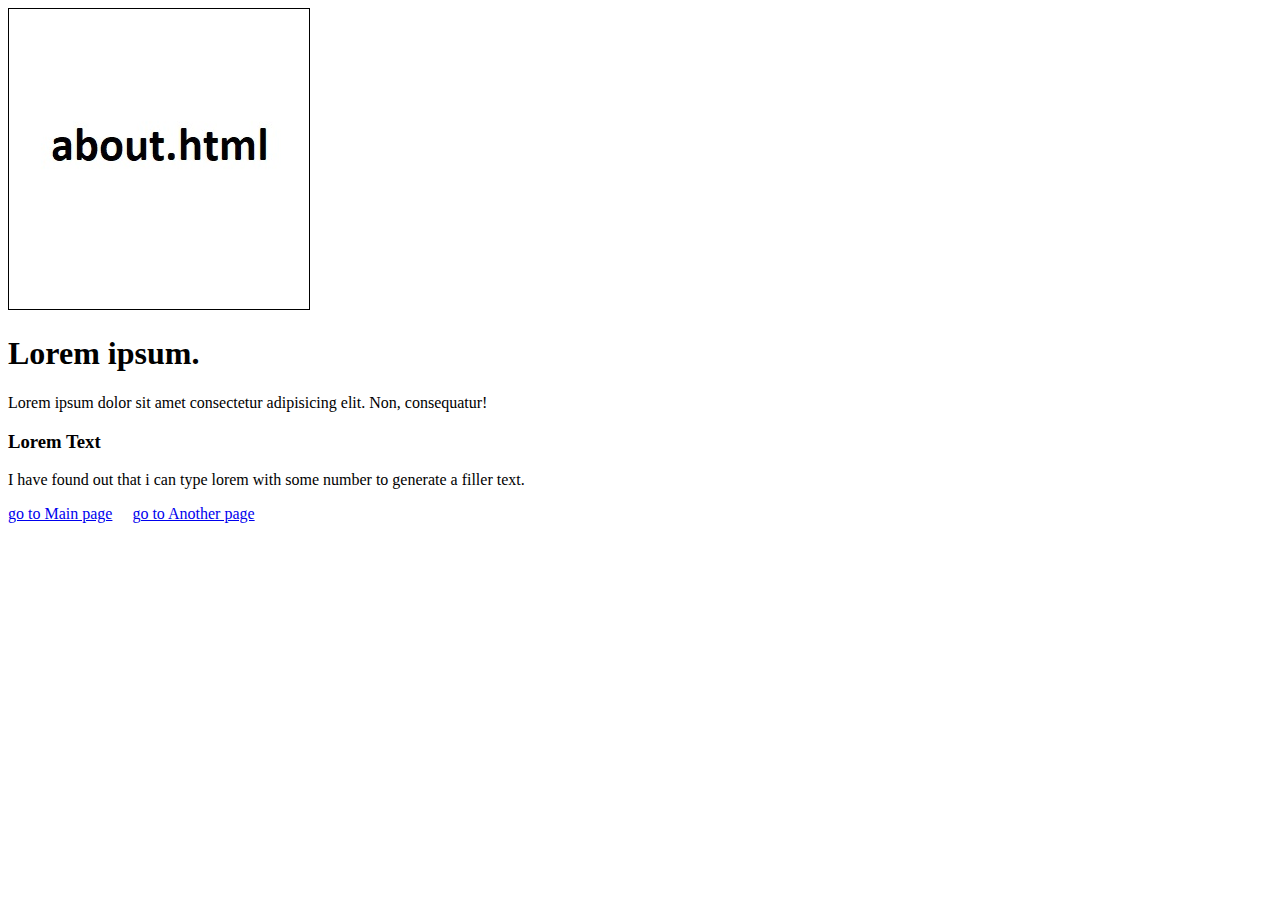
<file: about.html>
<!DOCTYPE html>
<html lang="en">
<head>
    <meta charset="UTF-8">
    <meta name="viewport" content="width=device-width, initial-scale=1.0">
    <title>About page</title>
</head>
<body>
    <img src="./img/300about.jpg" alt="just a picture" style="border: solid 1px">
    <h1>Lorem ipsum.</h1>
    <p>Lorem ipsum dolor sit amet consectetur adipisicing elit. Non, consequatur!</p>
    <h3>Lorem Text</h3>
    <p>I have found out that i can type lorem with some number to generate a filler text.</p>
    <nav>
        <p>
            <a href="./index.html">go to Main page</a>
            &nbsp;&nbsp;&nbsp;
            <a href="./new.html">go to Another page</a>
        </p>
    </nav>
</body>
</html>
</file>
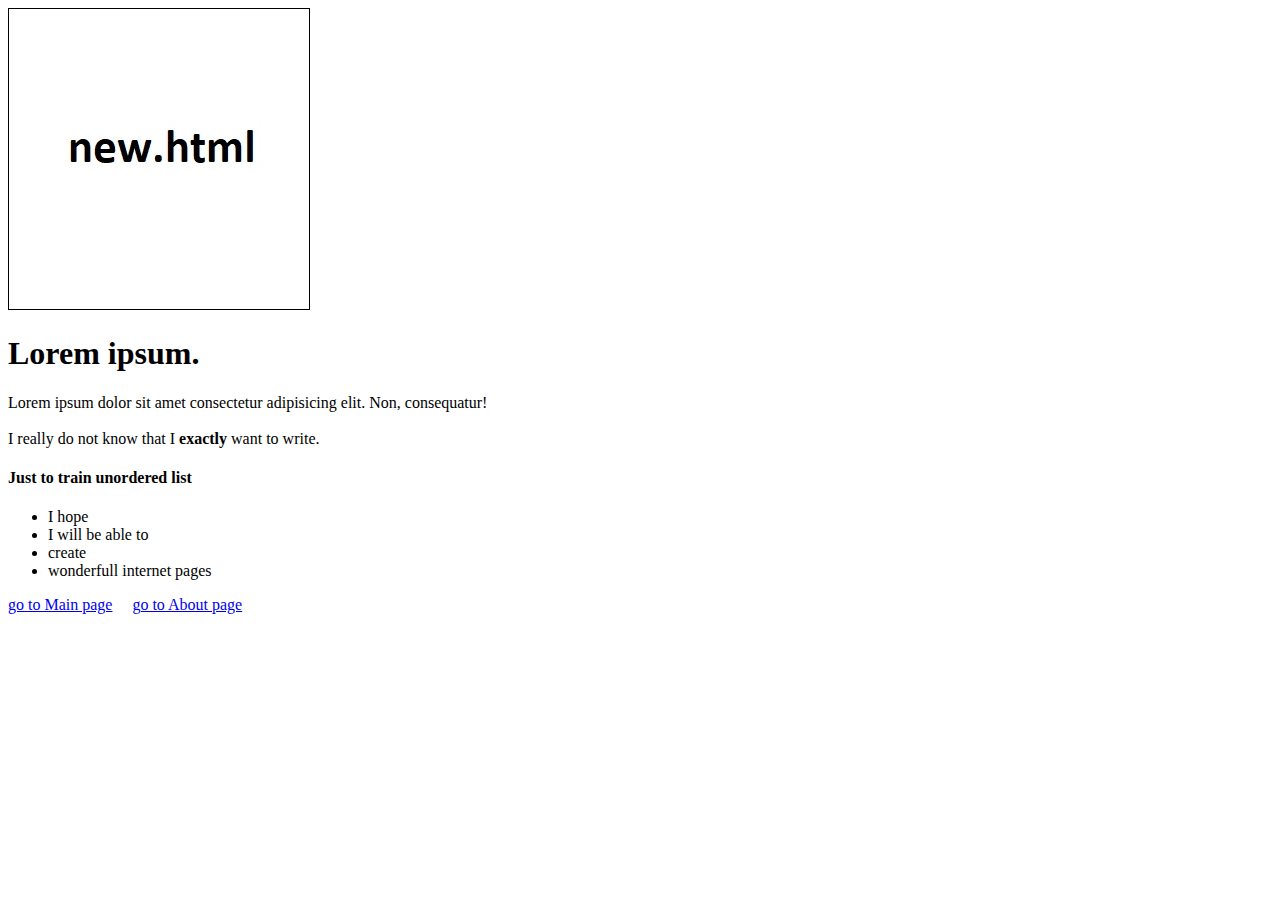
<file: new.html>
<!DOCTYPE html>
<html lang="en">
<head>
    <meta charset="UTF-8">
    <meta name="viewport" content="width=device-width, initial-scale=1.0">
    <title>Another page</title>
</head>
<body>
    <img src="./img/300new.jpg" alt="just a picture" style="border: solid 1px">
    <h1>Lorem ipsum.</h1>
    <p>Lorem ipsum dolor sit amet consectetur adipisicing elit. Non, consequatur! 
        <br> <br>
        I really do not know that I <strong>exactly</strong> want to write.
    </p>

    <aside>
        <h4>Just to train unordered list</h4>
        <ul>
            <li>I hope</li>
            <li>I will be able to</li>
            <li>create</li>
            <li>wonderfull internet pages</li>
        </ul>
    </aside>
    <nav>
        <p>
            <a href="./index.html">go to Main page</a>
            &nbsp;&nbsp;&nbsp;
            <a href="./about.html">go to About page</a>
        </p>
    </nav>
</body>
</html>
</file>
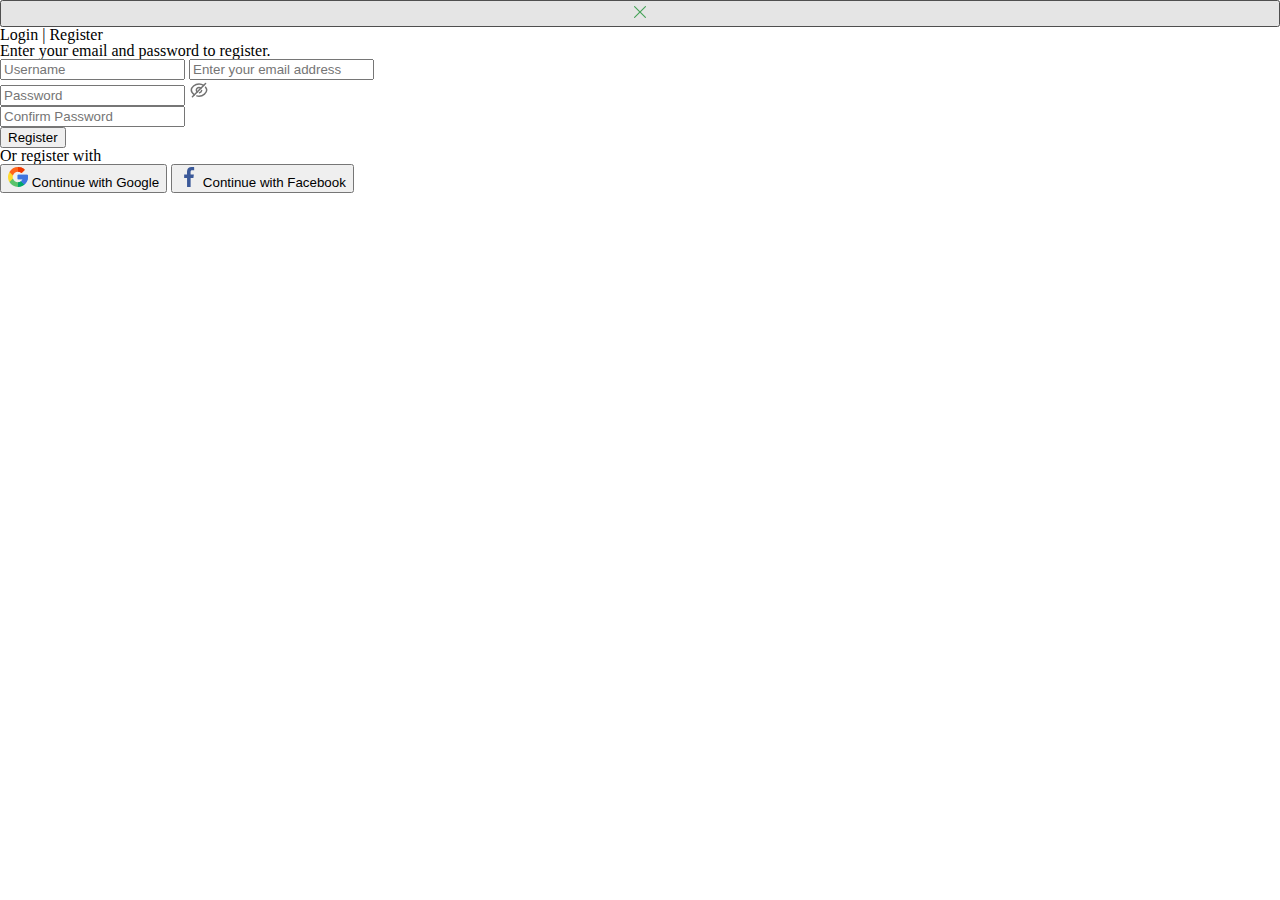
<file: registration.html>
<!DOCTYPE html>
<html lang="en">
<head>
    <meta charset="UTF-8">
    <meta name="viewport" content="width=device-width, initial-scale=1.0">
    <link rel="stylesheet" href="./styles/reset.css">
    <link rel="stylesheet" href="./styles/styles.css">
    <title>Registration</title>
</head>

<!-- 0 1 2 3 4 5 6 7 8 9 A B C D E F -->

<body>
    <div class="container">
            <button class="close-button" id="close">
                <svg width="18" height="18" viewBox="0 0 18 18" fill="none" xmlns="http://www.w3.org/2000/svg">
                    <path fill-rule="evenodd" clip-rule="evenodd" d="M3.17007 3.17007C3.39682 2.94331 3.76447 2.94331 3.99122 3.17007L9 8.17884L14.0088 3.17007C14.2355 2.94331 14.6032 2.94331 14.8299 3.17007C15.0567 3.39682 15.0567 3.76447 14.8299 3.99122L9.82116 9L14.8299 14.0088C15.0567 14.2355 15.0567 14.6032 14.8299 14.8299C14.6032 15.0567 14.2355 15.0567 14.0088 14.8299L9 9.82116L3.99122 14.8299C3.76447 15.0567 3.39682 15.0567 3.17007 14.8299C2.94331 14.6032 2.94331 14.2355 3.17007 14.0088L8.17884 9L3.17007 3.99122C2.94331 3.76447 2.94331 3.39682 3.17007 3.17007Z" fill="#46A358"/>
                </svg>
            </button>
        <header>
            <h1>Login | <span class="registercolor">Register</span></h1>
        </header>
        <main>
            <span class="textline_enter">Enter your email and password to register.</span>
            <form action="">
            <label for="">
                <input type="text" placeholder="Username">
                <input type="email" placeholder="Enter your email address">
                <div class="input-svg">
                <input type="password" placeholder="Password">
                <svg class="svg-in-input" width="20" height="20" viewBox="0 0 20 20" fill="none" xmlns="http://www.w3.org/2000/svg">
                    <path d="M5.35 14.7748C3.49166 13.5582 2.29166 11.7248 2.29166 10.1165C2.29166 7.38317 5.74166 4.03316 10 4.03316C11.7417 4.03316 13.3583 4.5915 14.6583 5.45816" stroke="#727272" stroke-width="1.5" stroke-linecap="round" stroke-linejoin="round"/>
                    <path d="M16.5414 7.17516C17.2839 8.11683 17.7164 9.1585 17.7164 10.1168C17.7164 12.8502 14.2581 16.2002 9.99975 16.2002C9.24142 16.2002 8.50058 16.0918 7.80808 15.9002" stroke="#727272" stroke-width="1.5" stroke-linecap="round" stroke-linejoin="round"/>
                    <path d="M8.13808 11.9725C7.64225 11.4817 7.36475 10.8125 7.36725 10.115C7.36392 8.66083 8.54058 7.47917 9.99558 7.47667C10.6956 7.475 11.3673 7.7525 11.8623 8.2475" stroke="#727272" stroke-width="1.5" stroke-linecap="round" stroke-linejoin="round"/>
                    <path d="M12.5912 10.5826C12.3962 11.6592 11.5537 12.5034 10.4771 12.7009" stroke="#727272" stroke-width="1.5" stroke-linecap="round" stroke-linejoin="round"/>
                    <path d="M16.5764 3.54158L3.43141 16.6866" stroke="#727272" stroke-width="1.5" stroke-linecap="round" stroke-linejoin="round"/>
                </svg>
                </div>
                <input type="password" placeholder="Confirm Password">
            </label>
            </form>
            <button class="register">
                Register
            </button>
            <div class="for-line">
                <p class="p-register"> Or register with </p>
                <div class="line"></div>
            </div>
            <button class="google">
                <svg width="20" height="20" viewBox="0 0 20 20" fill="none" xmlns="http://www.w3.org/2000/svg">
                    <g clip-path="url(#clip0_2_2044)">
                        <path d="M16.4336 17.6055C14.6992 19.0703 12.4492 20 9.99999 20C6.35545 20 3.1562 17.9922 1.42186 15.0625L2.07116 12.0695L4.9492 11.5352C5.61717 13.6914 7.63276 15.2734 9.99999 15.2734C11.1484 15.2734 12.2148 14.9102 13.0937 14.2656L15.8594 14.6875L16.4336 17.6055Z" fill="#59C36A"/>
                        <path d="M16.4336 17.6055L15.8594 14.6875L13.0937 14.2656C12.2148 14.9102 11.1484 15.2735 10 15.2735V20C12.4493 20 14.6992 19.0703 16.4336 17.6055Z" fill="#00A66C"/>
                        <path d="M4.72656 10C4.72656 10.539 4.8086 11.0546 4.94922 11.5352L1.42188 15.0625C0.542969 13.5859 0 11.8515 0 10C0 8.1484 0.542969 6.41406 1.42188 4.9375L4.25285 5.42473L4.94922 8.46484C4.8086 8.94527 4.72656 9.4609 4.72656 10Z" fill="#FFDA2D"/>
                        <path d="M20 10C20 13.0468 18.5899 15.7773 16.4336 17.6055L13.0938 14.2656C13.7734 13.7734 14.3477 13.1171 14.7227 12.3437H10C9.67184 12.3437 9.41406 12.0859 9.41406 11.7578V8.24219C9.41406 7.91402 9.67184 7.65625 10 7.65625H19.25C19.5312 7.65625 19.7773 7.85543 19.8242 8.13668C19.9414 8.74609 20 9.37887 20 10Z" fill="#4086F4"/>
                        <path d="M14.7227 12.3437C14.3477 13.1171 13.7734 13.7734 13.0938 14.2656L16.4336 17.6055C18.5899 15.7773 20 13.0469 20 10C20 9.37887 19.9414 8.74609 19.8242 8.13668C19.7773 7.85543 19.5312 7.65625 19.25 7.65625H10V12.3437H14.7227Z" fill="#4175DF"/>
                        <path d="M16.5976 2.79293C16.6094 2.95699 16.5391 3.10937 16.4336 3.22652L13.9258 5.72262C13.7266 5.93355 13.3985 5.95699 13.1641 5.78121C12.2382 5.08984 11.1484 4.72656 9.99999 4.72656C7.63276 4.72656 5.61717 6.30855 4.9492 8.46484L1.42186 4.9375C3.1562 2.00781 6.35546 0 9.99999 0C12.332 0 14.6055 0.859375 16.3867 2.35934C16.5156 2.46484 16.5859 2.62887 16.5976 2.79293Z" fill="#FF641A"/>
                        <path d="M13.1641 5.78121C13.3984 5.95703 13.7265 5.93355 13.9257 5.72262L16.4336 3.22652C16.5391 3.10938 16.6094 2.95703 16.5976 2.79293C16.5859 2.62883 16.5156 2.46484 16.3867 2.35934C14.6055 0.859375 12.332 0 10 0V4.72656C11.1484 4.72656 12.2382 5.08984 13.1641 5.78121Z" fill="#F03800"/>
                    </g>
                    <defs>
                        <clipPath id="clip0_2_2044">
                            <rect width="20" height="20" fill="white"/>
                        </clipPath>
                    </defs>
                </svg>
                Continue with Google
            </button>
            <button class="facebook">
                <svg width="20" height="20" viewBox="0 0 20 20" fill="none" xmlns="http://www.w3.org/2000/svg">
                    <path d="M13.3309 3.32083H15.1567V0.140833C14.8417 0.0975 13.7584 0 12.4967 0C6.72006 0 8.29172 6.54167 8.06172 7.5H5.15589V11.055H8.06089V20H11.6226V11.0558H14.4101L14.8526 7.50083H11.6217C11.7784 5.1475 10.9876 3.32083 13.3309 3.32083Z" fill="#3B5999"/>
                </svg>
                Continue with Facebook
            </button>
        </main>
        <footer>
        </footer>
    </div>
    <script>
        document.getElementById("close").addEventListener("click", function() {
            window.location.href = "./index.html";
        });
    </script>
</body>
</html>
</file>
<file: styles/styles_index.css>
/*
Thin       - 100
ExtraLight - 200
Light      - 300
Regular    - 400
Medium     - 500
SemiBold   - 600
Bold       - 700
ExtraBold  - 800
Black      - 900
*/

@import url('https://fonts.googleapis.com/css2?family=Encode+Sans+Expanded:wght@100;200;300;400;500;600;700;800;900&display=swap');

@font-face {
    font-family: 'Cera Pro Regular';
    src: url('../fonts/CeraPro-Regular.eot');
    src: local('CeraPro-Regular'), local('CeraPro-Regular'),
        url('../fonts/CeraPro-Regular.eot?#iefix') format('embedded-opentype'),
        url('../fonts/CeraPro-Regular.woff2') format('woff2'),
        url('../fonts/CeraPro-Regular.woff') format('woff'),
        url('../fonts/CeraPro-Regular.ttf') format('truetype');
}

@font-face {
    font-family: 'Cera Pro Medium';
    src: url('../fonts/CeraPro-Medium.eot');
    src: local('CeraPro-Medium'), local('CeraPro-Medium'),
        url('../fonts/CeraPro-Medium.eot?#iefix') format('embedded-opentype'),
        url('../fonts/CeraPro-Medium.woff2') format('woff2'),
        url('../fonts/CeraPro-Medium.woff') format('woff'),
        url('../fonts/CeraPro-Medium.ttf') format('truetype');
}

    @font-face {
    font-family: 'Cera Pro Bold';
    src: url('../fonts/CeraPro-Bold.eot');
    src: local('CeraPro-Bold'), local('CeraPro-Bold'),
        url('../fonts/CeraPro-Bold.eot?#iefix') format('embedded-opentype'),
        url('../fonts/CeraPro-Bold.woff2') format('woff2'),
        url('../fonts/CeraPro-Bold.woff') format('woff'),
        url('../fonts/CeraPro-Bold.ttf') format('truetype');
}

    @font-face {
    font-family: 'Cera Pro Black';
    src: url('../fonts/CeraPro-Black.eot');
    src: local('CeraPro-Bold'), local('CeraPro-Black'),
        url('../fonts/CeraPro-Black.eot?#iefix') format('embedded-opentype'),
        url('../fonts/CeraPro-Black.woff2') format('woff2'),
        url('../fonts/CeraPro-Black.woff') format('woff'),
        url('../fonts/CeraPro-Black.ttf') format('truetype');
}

div.container{
    padding: 30px 120px 20px;
    display: flex;
    flex-direction: column;
}

header.header{
    margin-bottom: 12px;
    display: flex;
    justify-content: space-between;
    align-items: start;
}

menu.menu{
    display: flex;
    gap: 50px;
}

li.menu-item{
    position: relative;
    color: #3D3D3D;
    font-family: "Cera Pro Regular";
    font-size: 16px;
    padding: 8px 0px 25px;
    border-bottom: 3px solid transparent;
    list-style: none;
}

/* Invisible text to prevent content jump on hover. */
.menu-item::before{
    content: attr(data-text);
    font-family: "Cera Pro Bold";
    visibility: hidden;
    height: 0;
    overflow: hidden;
    display: block;
}

li.menu-item:hover{
    font-family: "Cera Pro Bold";
    border-color: #46A358;
}

.menu-item-active:hover .sub-list{
    display: block;
}

.sub-list{
    position: absolute;
    top: 100%;
    left: 0;
    display: none;
    padding-top: 20px;
    /* Set minimum width to prevent text jumping on hover */
    min-width: 220px;
    z-index: 1;
}

.sub-list-item{
    display: flex;
    justify-content: space-between;
    align-items: center;
    list-style: none;
    color: #3D3D3D;
    font-family: "Encode Sans Expanded";
    font-size: 16px;
    font-weight: 400;
    line-height: normal;
    background: #EDF6EE;
    padding: 8px 14px;
    gap: 90px;
}

.sub-list-item:hover{
    background: #1A712A;
    color: #FFF;
    font-family: "Encode Sans Expanded";
    font-size: 16px;
    font-style: normal;
    font-weight: 700;
    line-height: normal;
}

.sub-list-item:hover > svg path{
    fill: #FFF;
}

.active-item:hover .sub-sub-list{
    display: block;
}

.active-item:hover svg{
    transform: rotate(180deg);
}

.sub-sub-list{
    display: none;
    position: absolute;
    top: 0;
    left: 100%;
    list-style: none;
    padding-top: 20px;
    /* Set minimum width to prevent text jumping on hover */
    min-width: 200px;
    z-index: 3;
}

.sub-sub-list-item{
    display: flex;
    justify-content: flex-start;
    align-items: center;
    color: #3D3D3D;
    font-family: "Encode Sans Expanded";
    font-size: 16px;
    font-weight: 400;
    line-height: normal;
    background: #EDF6EE;
    padding: 8px 14px;
    cursor: pointer;
    white-space: nowrap;
}

.sub-sub-list-item:hover{
    background: #1A712A;
    color: #FFF;
    font-weight: 700;
}

button.header-button{
    padding: 8px 17px;
    border-radius: 6px;
    background: #46A358;
    display: flex;
    align-items: center;
    gap: 4px;
    color: #FFFFFF;
    font-family: "Cera Pro Regular";
    border: none;
}

main.main{
    background: linear-gradient(98deg, rgba(245, 245, 245, 0.50) -23.46%, rgba(245, 245, 245, 0.50) 107.51%);
    display: flex;
    justify-content: space-between;
    align-items: start;
}

.div-text{
    padding: 70px 100px 85px 40px;
}

p.p-welcome{
    color: #3D3D3D;
    font-family: "Cera Pro Regular";
    line-height: 16px;
    letter-spacing: 1.4px;
    text-transform: uppercase;
}

h1{
    color: #3D3D3D;
    font-family: "Cera Pro Black";
    font-size: 70px;
    line-height: 70px;
    text-transform: uppercase;
    margin-top: 7px;
}

span.span-greenword{
    color: #46A358;
}

p.p-text{
    color: #727272;
    font-family: "Cera Pro Regular";
    font-size: 14px;
    line-height: 24px;
    margin-top: 7px;
}

button.shop-button{
    border-radius: 6px;
    border: none;
    background: #46A358;
    padding: 10px 27px;
    color: #FFF;
    font-family: "Cera Pro Bold";
    font-size: 16px;
    line-height: 20px;
    text-transform: uppercase;
    margin-top: 40px;
}

.div-pictures{
    position: relative;
}

.img-small{
    position: absolute;
    z-index: 1;
    bottom: 0;
    left: 0;
}

/*    
Homework 7.float on Figma
*/

div.page{
    margin-top: 45px;
    display: flex;
    flex-direction: row;
    gap: 50px;
}

aside.left-side{
    display: flex;
    flex-direction: column;
}

div.categories{
    background: #fbfbfb;
    padding: 14px 18px;
}

div.categories > h2{
    color: #3D3D3D;
    font-family: "Cera Pro Bold";
    font-size: 18px;
    margin-bottom: 15px;
}

div.checkbox-menu{
    padding: 0 12px;
    margin-bottom: 360px;
}

img.banner{
    width: 310px;
}

/*
CSS for custom chechboxes
*/
.custom-checkbox{
    display: flex;
    justify-content: space-between;
    align-items: center;
    cursor: pointer;
    padding: 10px 0px;
}

.custom-checkbox input{
    display: none;
}

div.checkbox-menu span{
    color: #3D3D3D;
    font-family: "Cera Pro Regular";
    font-size: 15px;
    
}

.custom-checkbox input:checked ~ span{
    color: #46A358;
    font-family: "Cera Pro Bold";
    font-size: 15px;;
}
/*
CSS for custom chechboxes END
*/

div.plant-content{
    display: flex;
    flex-direction: column;
}

div.toolbar{
    margin-bottom: 12px;
    display: flex;
    justify-content: space-between;
    align-items: start;
}

div.menu-two{
    display: flex;
    gap: 40px;
    cursor: pointer;
}

li.menu-item-two{
    color: #3D3D3D;
    font-family: "Cera Pro Regular";
    font-size: 15px;
    padding: 0px 0px 7px;
    border-bottom: 3px solid transparent;
    list-style: none;
}

li.menu-item-two.active{
    font-family: "Cera Pro Bold";
    font-size: 15px;
    border-color: #46A358;
}

/*
Sorting items - select
*/
div.sort{
    display: flex;
    color: #3D3D3D;
    font-family: "Cera Pro Regular";
    font-size: 15px;
    gap: 8px;
    cursor: pointer;
}

/*
Items
*/
div.products{
    display: flex;
    flex-wrap: wrap;
    gap: 70px 37px;
}

div.img-container{
    padding: 20px 4px;
    background: #fbfbfb;
    position: relative;
}

/* homework 9 - position */
div.product-card{
    border-top: 1px solid transparent;
}

div.product-card:hover{
    border-top: 1px solid #46A358;
}

div.product-card:hover .product-card-buttons{
    opacity: 1;
    pointer-events: auto;
}

/* homework009 */
.product-card-buttons{
    position: absolute;
    margin-bottom: 7px;
    bottom: 0%;
    left: 50%;
    transform: translateX(-50%);
    opacity: 0;
    pointer-events: none;
    transition: opacity .2s;
}

.card-button{
    border-radius: 4px;
    background: #fff;
    border: none;
    height: 35px;
}

.card-button:hover svg path{
    fill: green;
}

.discount-block{
    position: absolute;
    margin-top: 14px;
    background: #46A358;
    padding: 7px 9px;
    color: #FFF;
    font-family: "Cera Pro Medium";
    font-size: 16px;
    top: 0%;
    left: 0;
}

div.product-card img{
/* Fixed height for identity */
    height: 250px;
    object-fit: cover;
}

h3{
    color: #3D3D3D;
    font-family: "Cera Pro Regular";
    font-size: 16px;
    margin-top: 12px;
}

.price{
    color: #46A358;
    font-family: "Cera Pro Bold";
    font-size: 18px;
    margin-top: 6px;
}

.old-price{
    margin-left: 16px;
    color: #A5A5A5;
    font-family: "Cera Pro Regular";
    font-size: 18px;
    text-decoration: line-through;
}

div.page-nav{
    display: flex;
    justify-content: flex-end;
    gap: 20px;
    margin-top: 90px;
}

div.page-nav button{
    border-radius: 4px;
    border: 1px solid #E5E5E5;
    cursor: pointer;
    color: #3D3D3D;
    font-family: "Cera Pro Regular";
    font-size: 18px;
    padding: 9px 11px;
    min-width: 43px;
}

.page-button.active{
    background: #46A358;
    color: #FFF;
    font-family: "Cera Pro Bold";
    font-size: 18px;
    cursor: pointer;
}

/* homework008 */
div.o-two{
    margin-top: 94px;
    display: flex;
    justify-content: space-around;
    gap: 28px;
}

div.o-two-card{
    padding: 37px 35px 46px;
    background: #FBFBFB;
    display: flex;
    flex-direction: column;
    align-items: end;
    position: relative;
}

h4{
    text-align: right;
    width: 40%;
    color: #3D3D3D;
    font-family: "Cera Pro Black";
    font-size: 18px; 
    text-transform: uppercase;
}

div.o-two-card > p{
    color: #727272;
    font-family: "Cera Pro Regular";
    font-size: 14px;
    width: 60%;
    text-align: right;
    margin-top: 9px;
}

div.o-two-card > button{
    padding: 11px 28px;
    margin-top: 25px;
    color: #FFF;
    font-family: "Cera Pro Medium";
    font-size: 14px;
    background-color: #46A358;
    display: flex;
    align-items: center;
    border: none;
    border-radius: 6px;
}

div.o-two-card > img{
    position: absolute;
    bottom: 0;
    left: 0;
    height: 292px;
}

section.blog{
    margin-top: 138px;
    display: flex;
    flex-direction: column;
    align-items: center;
}

header.header-blog{
    display: flex;
    flex-direction: column;
    align-items: center;
}

h5{
    color: #3D3D3D;
    text-align: center;
    font-family: "Cera Pro Bold";
    font-size: 30px;
}

header.header-blog > p{
    margin-top: 15px;
    color: #727272;
    text-align: center;
    font-family: "Cera Pro Regular";
    font-size: 14px;
}
div.card-blog{
    margin-top: 35px;
    display: flex;
    flex-direction: row;
    justify-content: space-between;
    gap: 43px;
}

div.card-content{
    display: flex;
    flex-direction: column;
    
}

img.img-blog{
    width: 268px;
}

div.card-content-text{
    display: flex;
    flex-direction: column;
    align-items: self-start;
    max-width: 268px;
    padding: 9px 15px;
}

span.content-data{
    color: #46A358;
    font-family: 'Cera Pro Medium';
    font-size: 14px;
}

h6{
    margin-top: 4px;
    color: #3D3D3D;
    font-family: "Cera Pro Bold";
    font-size: 20px;
}

p.content-review{
    margin-top: 4px;
    color: #727272;
    font-family: "Cera Pro Regular";
    font-size: 14px;
}

button.button-content{
    margin-top: 9px;
    padding: 0;
    color: #3D3D3D;
    background: none;
    font-family: "Cera Pro Medium";
    font-size: 14px;
    display: flex;
    align-items: center;
    border: none;
    cursor: pointer;
}

button.button-content.active{
    color: #46A358;
}

button.button-content.active > svg path{
    fill: #46A358;
}
</file>
<file: styles/styles.css>
@import url('https://fonts.googleapis.com/css2?family=Encode+Sans+Expanded:wght@100;200;300;400;500;600;700;800;900&family=Montserrat:ital,wght@0,100..900;1,100..900&display=swap');

/* * {
    outline: 1px solid red !important;
} */

/* css language-switcher */
.lang-input {
    position: absolute;
    opacity: 0;
    pointer-events: none;
}
.lang-switcher {
    display: flex;
    align-items: center;
}
.lang-label {
    display: inline-block;
    padding: 5px 7px;
    gap: 6px;
    color: var(--Basic-White, #FFF);
    text-align: center;
    font-family: Montserrat;
    font-size: 12px;
    font-style: normal;
    font-weight: 700;
    line-height: normal;
    letter-spacing: 1px;
    cursor: pointer;
    border-radius: 8px;
    background-color: transparent;
}
.lang-input:checked + .lang-label {
    background-color: #F0145A;
    color: #FFFFFF;
}
/* css language-switcher */

.container{
    display: flex;
    flex-direction: column;
}

.header, .menu-under-slogan, .grid-container{
    background: var(--Main-Regular, #323264);
}

.header-text-phone{
    color: var(--Basic-White, #FFF);
    text-align: right;
    font-family: Montserrat;
    font-size: 16px;
    font-style: normal;
    font-weight: 700;
    line-height: normal;
}
.header-slogan-button{
    display: flex;
    align-items: center;
    flex-direction: column;
    justify-content: flex-end;
}
.slogan{
    color: var(--Basic-White, #FFF);
    text-align: center;
    font-family: Montserrat;
    font-size: 38px;
    font-style: normal;
    font-weight: 700;
    line-height: normal;
}
/* main style */
.header{
    flex-direction: column;
    height: 600px;
}
.header-multi-menu{
    display: flex;
    padding: 10px 15px;
    justify-content: space-between;
    align-items: center;
    align-self: stretch;
}
.header-svg-point{
    display: none;
}
.header-svg-facebook{
    display: none;
}
.header-text-adress{
    display: none;
}
.header-logo-menu{
    display: flex;
    padding: 0 15px;
    justify-content: space-between;
    align-items: center;
    align-self: stretch;
}
.slogan{
    margin-top: 129px;
    width: 315px;
}
.button-under-slogan{
    margin-top: 159px;
}
.menu-under-slogan{
    display: flex;
    padding-bottom: 30px;
    flex-direction: column;
    align-items: flex-start;
    align-self: stretch;
}
.menu-under-slogan-menu {
    display: flex;
    list-style: none;
    padding: 0 30px;
    margin: 0;
    gap: 30px;
    white-space: nowrap;
}
.divider {
    margin-top: 30px;
    height: 1px;
    background: rgba(255, 255, 255, 0.30);
    width: 315px;
    align-self: center;
}
.menu-item{
    color: var(--Grey-Text, #B3B3BA);
    font-family: Montserrat;
    font-size: 30px;
    font-style: normal;
    font-weight: 700;
    line-height: normal;
}
h2{
    color: var(--Basic-White, #FFF);
    font-family: Montserrat;
    font-size: 20px;
    font-style: normal;
    font-weight: 700;
    line-height: normal;
    margin-top: 30px;
}
.menu-under-slogan-text{
    display: flex;
    padding: 0 30px;
    flex-direction: column;
    align-items: flex-start;
    gap: 30px;
    align-self: stretch; 
}
.menu-under-slogan-content{
    color: var(--Basic-White, #FFF);
    font-family: Montserrat;
    font-size: 19px;
    font-style: normal;
    font-weight: 400;
    line-height: 30px; /* 157.895% */
}
.grid-container{
    display: flex;
    padding: 0 30px;
    flex-direction: column;
    align-items: flex-start;
    align-self: stretch;
    /* background: var(--Gradient-Supersoft, linear-gradient(229deg, #323264 11.93%, #323264 57.17%, #643E72 87.46%)); */
}
.h3-title{
    color: var(--Active-Regular, #24A3FF);
    font-family: Montserrat;
    font-size: 14px;
    font-style: normal;
    font-weight: 700;
    line-height: normal;
    letter-spacing: 1px;
    text-transform: uppercase;
}
.h3-plus-svg{
    display: flex;
    align-items: center;
}
.grid-container-title{
    font-family: Montserrat;
    font-size: 30px;
    font-style: normal;
    font-weight: 700;
    line-height: normal;
    margin-top: 10px;
    background: var(--Gradient-Red-Text, linear-gradient(90deg, #F0145A 0.84%, #EF8080 99.96%));
    background-clip: text;
    -webkit-background-clip: text;
    -webkit-text-fill-color: transparent;
}
.grid-container-icon{
    margin-top: 30px;
    display: flex;
    padding: 14px;
    align-items: flex-start;
    border-radius: 24px;
    background: var(--Basic-White, #FFF);
}
h3{
    margin-top: 30px;
    color: var(--Active-Regular, #24A3FF);
    font-family: Montserrat;
    font-size: 22px;
    font-style: normal;
    font-weight: 700;
    line-height: normal;
}
.text-under-h3{
    margin-top: 15px;
    color: var(--Basic-White, #FFF);
    font-family: Montserrat;
    font-size: 16px;
    font-style: normal;
    font-weight: 400;
    line-height: 26px;
}
.grid-container-bottom-one{
    display: flex;
    padding-bottom: 60px;
    flex-direction: column;
    align-items: flex-start;
    align-self: stretch;
    border-radius: 0 0 12px 12px;
    background: var(--Gradient-Supersoft, linear-gradient(229deg, #323264 11.93%, #323264 57.17%, #643E72 87.46%));
}
.grid-container-bottom-two{
    width: 335px;
    height: 10px;
    flex-shrink: 1;
    border-radius: 0 0 12px 12px;
    background: #CACADB;
    align-self: center;
}
.grid-container-bottom-three{
    width: 295px;
    height: 10px;
    flex-shrink: 1;
    border-radius: 0 0 12px 12px;
    background: #E7E7F2;
    align-self: center;
}
.team-info{
    display: flex;
    margin-top: 30px;
    padding: 0 30px;
    flex-direction: column;
    align-items: center;
    align-self: stretch;
}
.team-photo{
    height: 500px;
    align-self: stretch;
    border-radius: 12px 12px 0 0;
    background: url(../images/001photo.png) lightgray 50% / cover no-repeat;
}
.team-text{
    display: flex;
    flex-direction: column;
    align-items: flex-start;
    padding: 30px;
    align-self: stretch;
}
.team-text-text{
    margin-top: 5px;
    font-family: Montserrat;
    font-size: 30px;
    font-style: normal;
    font-weight: 700;
    line-height: normal;
    background: var(--Gradient-Red-Text, linear-gradient(90deg, #F0145A 0.84%, #EF8080 99.96%));
    background-clip: text;
    -webkit-background-clip: text;
    -webkit-text-fill-color: transparent;
}
.team-text-who{
    margin-top: 30px;
    color: var(--Grey-Text, #B3B3BA);
    font-family: Montserrat;
    font-size: 16px;
    font-style: normal;
    font-weight: 700;
    line-height: normal;
}
.team-text-status{
    margin-top: 6px;
    color: var(--Grey-Text, #B3B3BA);
    font-family: Montserrat;
    font-size: 14px;
    font-style: normal;
    font-weight: 400;
    line-height: 22px;
}
.team-text-paginator{
    margin-top: 30px;
    display: flex;
    align-items: center;
    justify-content: center;
    padding: 0 30px;
    gap: 15px;
}
.clients{
    display: flex;
    flex-direction: column;
    align-items: center;
    margin-top: 60px;
}
.h3-caps{
    color: var(--Main-Regular, #323264);
    font-family: Montserrat;
    font-size: 14px;
    font-style: normal;
    font-weight: 700;
    line-height: normal;
    letter-spacing: 1px;
    text-transform: uppercase;
}
.client-icon-hillel{
    display: flex;
    height: 120px;
    justify-content: center;
    align-items: center;
    border-radius: 12px 0 0 0;
    display: flex;
    padding: 36px 80px;
    background: #1C4280 url(../images/001hillel.png) lightgray 50% / cover no-repeat;
}

.client-icon-wanna{

}
.client-icon-look{

} 
.client-icon-orange{

}
.client-icon-ad{

}
.client-icon-click{

}
.client-icon-eco{

}
.client-icon-infrat{

}
.client-icon-citypa{

}
.client-icon-art{

}
.client-icon-ultima{

}
</file>
